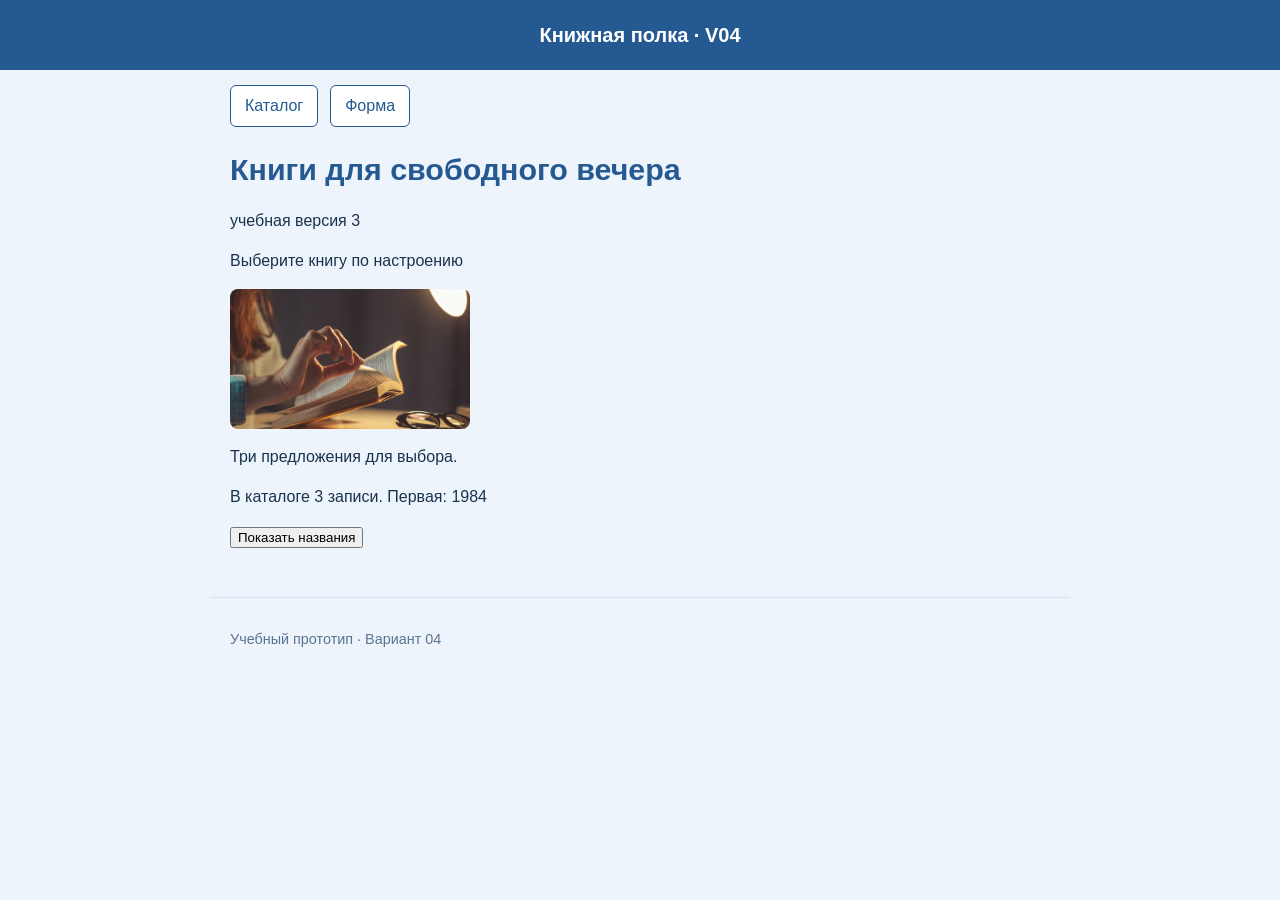
<file: index.html>
<!doctype html>
<html lang="ru">
<head>
  <meta charset="utf-8">
  <meta name="viewport" content="width=device-width, initial-scale=1">
  <link rel="icon" type="image/png" href="images/icon-192.png">
  <title>Книжная полка · V04</title>
  <link rel="manifest" href="manifest.webmanifest">
  <link rel="stylesheet" href="style.css">
  <script src="catalog2.js" defer></script>
</head>
<body>
  <header>
    <p>Книжная полка · V04</p>
  </header>

  <div class="menu-wrap">
    <nav>
      <a href="catalog.html">Каталог</a>
      <a href="form.html">Форма</a>
    </nav>
  </div>

  <main class="page">
    <h1>Книги для свободного вечера</h1>
    <p>учебная версия 3</p>
    <p>Выберите книгу по настроению</p>
    <img src="images/image.png" alt="Обложка книги" width="240">
    <p>Три предложения для выбора. </p>

    <p id="status" role="status"></p>
    <button id="show-names" type="butt on">Показать названия</button>
    <ul id="names"></ul>
  </main>

  <footer>
    <p>Учебный прототип · Вариант 04</p>
  </footer>
</body>
<script>
  if ("serviceWorker" in navigator) {
    navigator.serviceWorker.register("./sw.js").catch((error) => {
      console.error("Не удалось зарегистрировать service worker:", error);
    });
  }
</script>
</html>
</file>
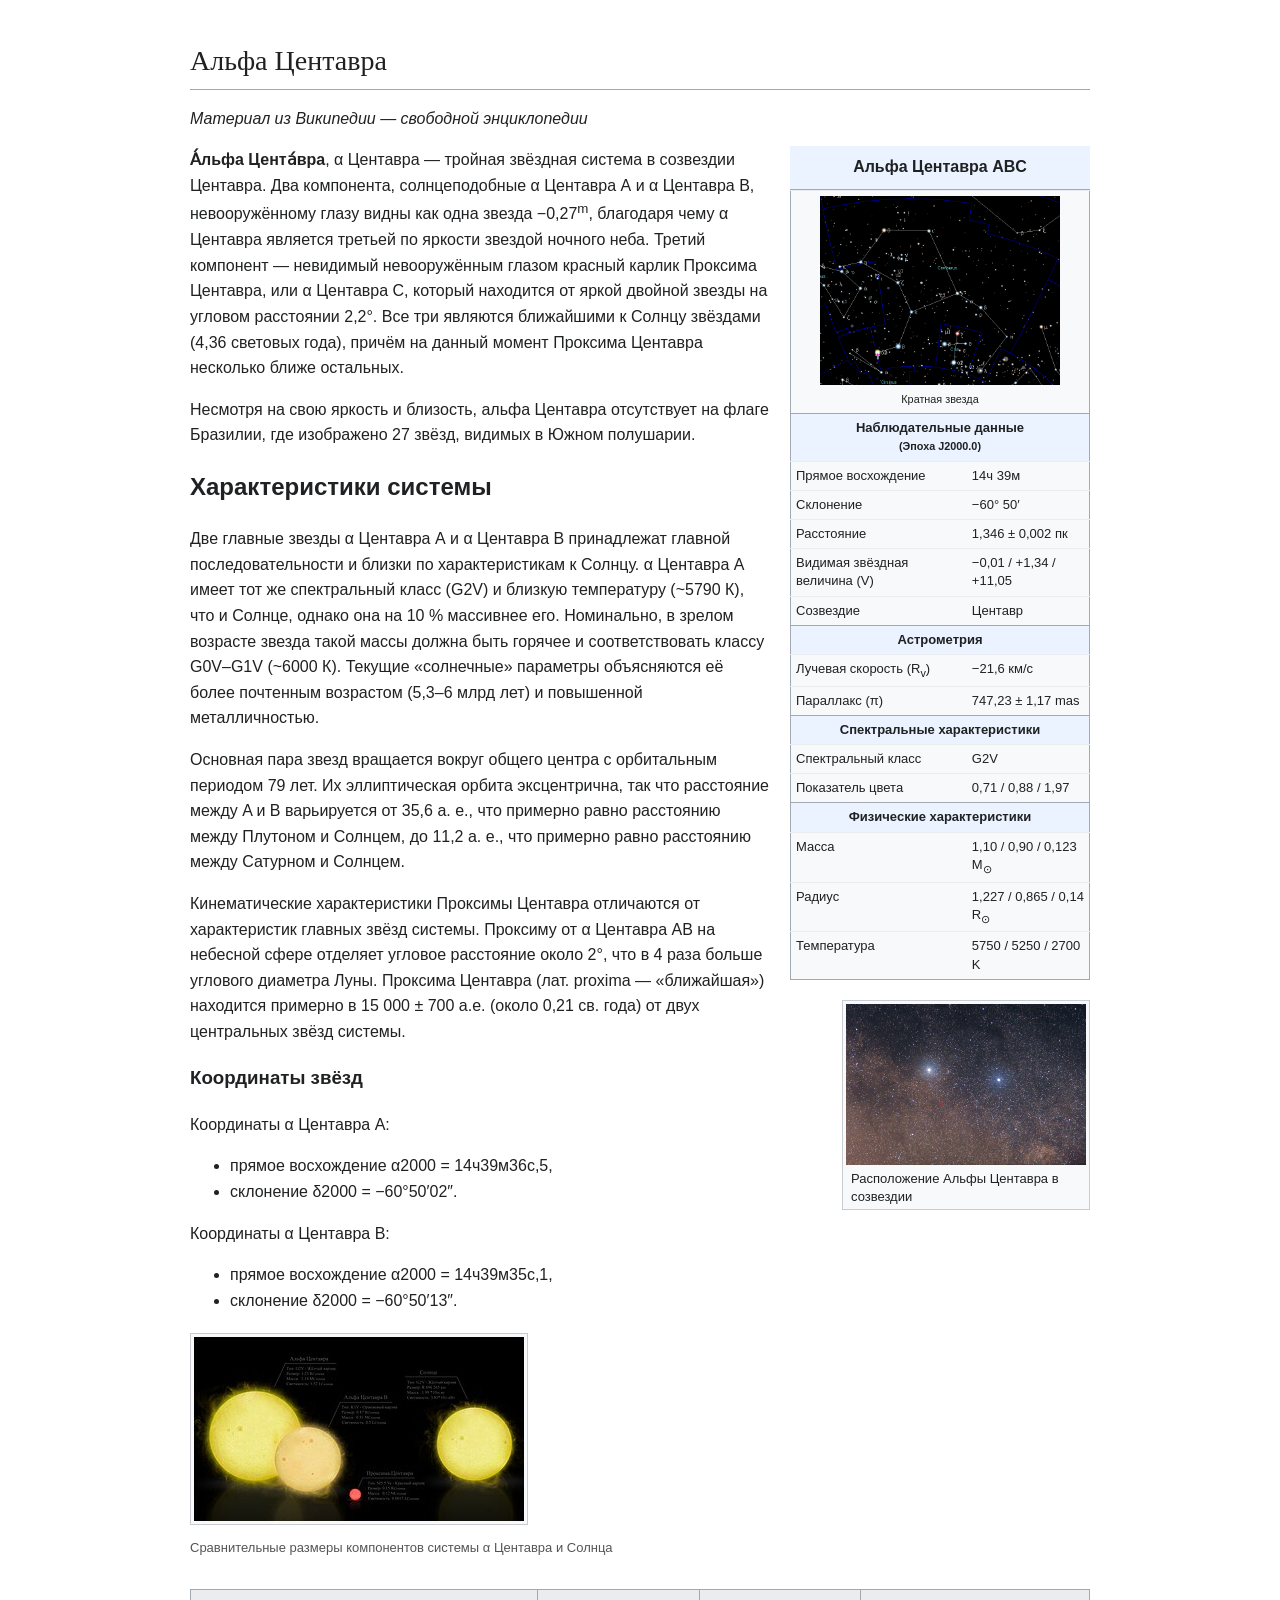
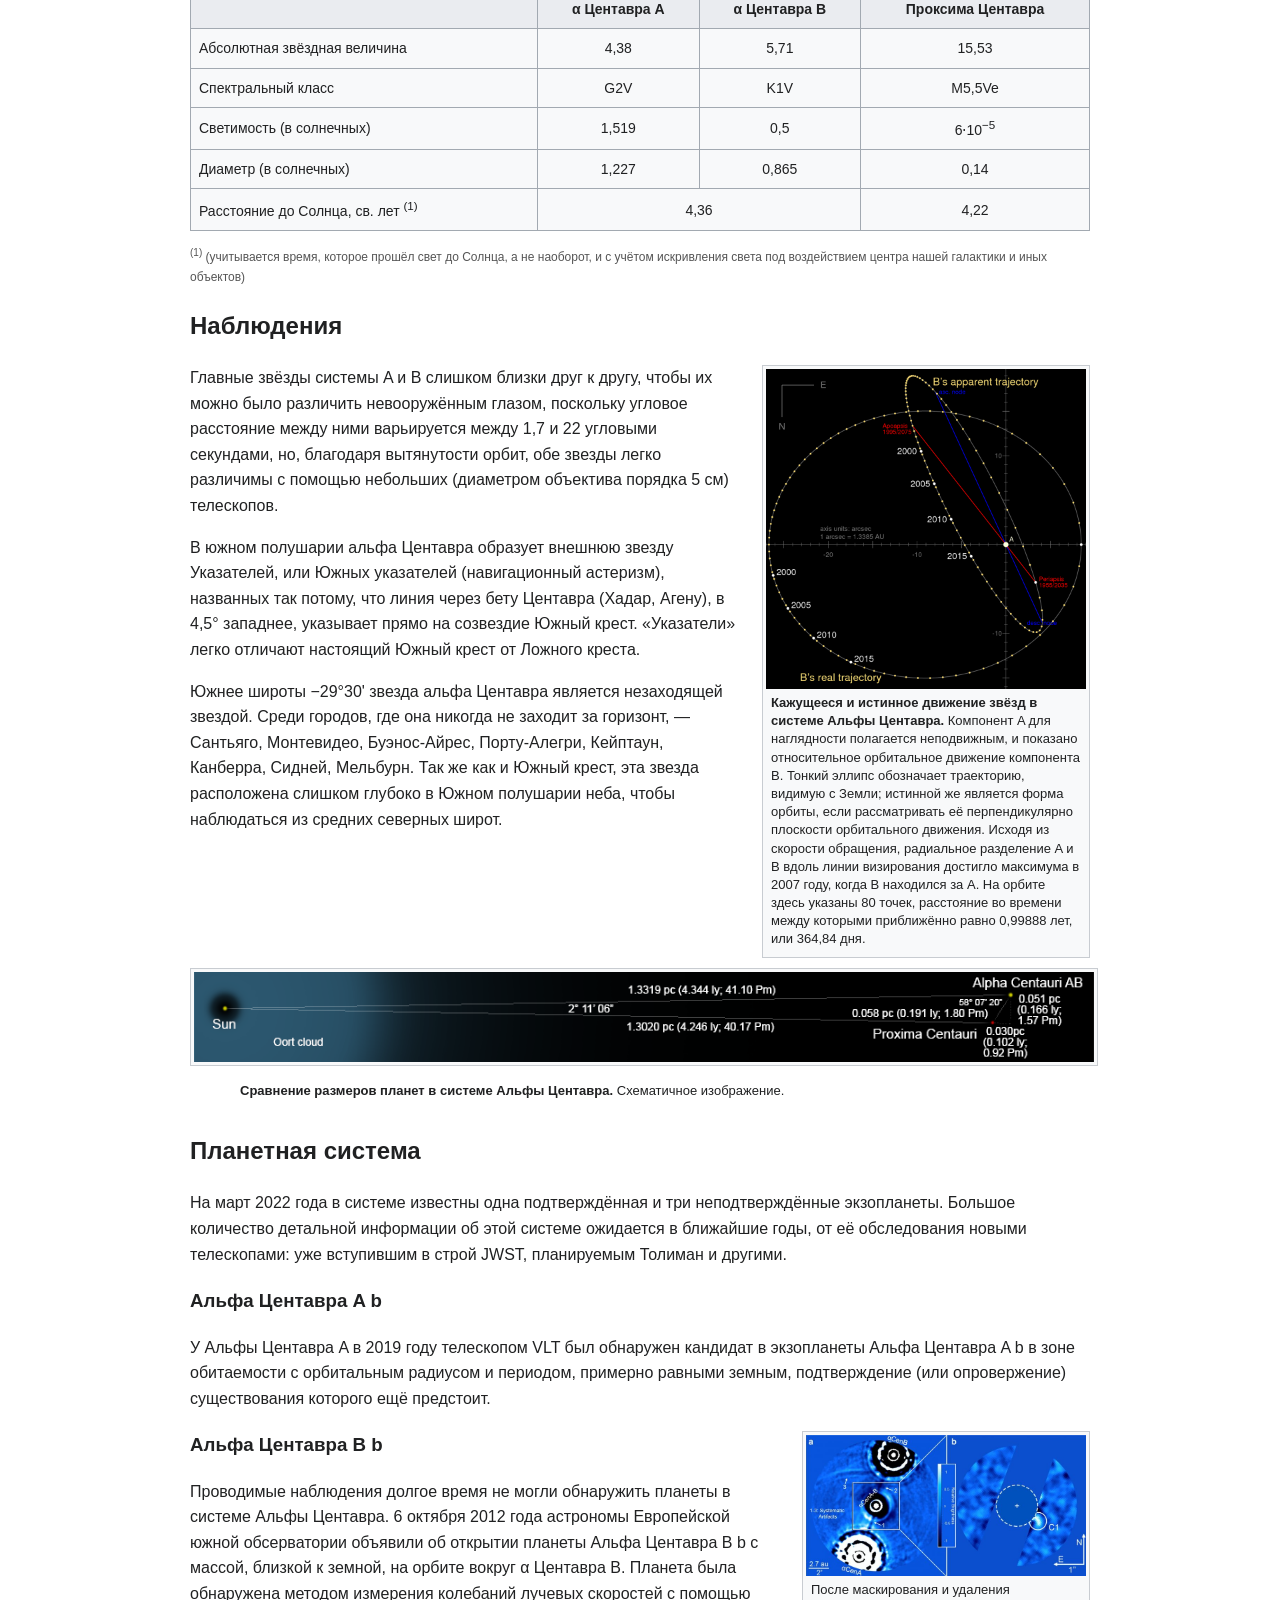
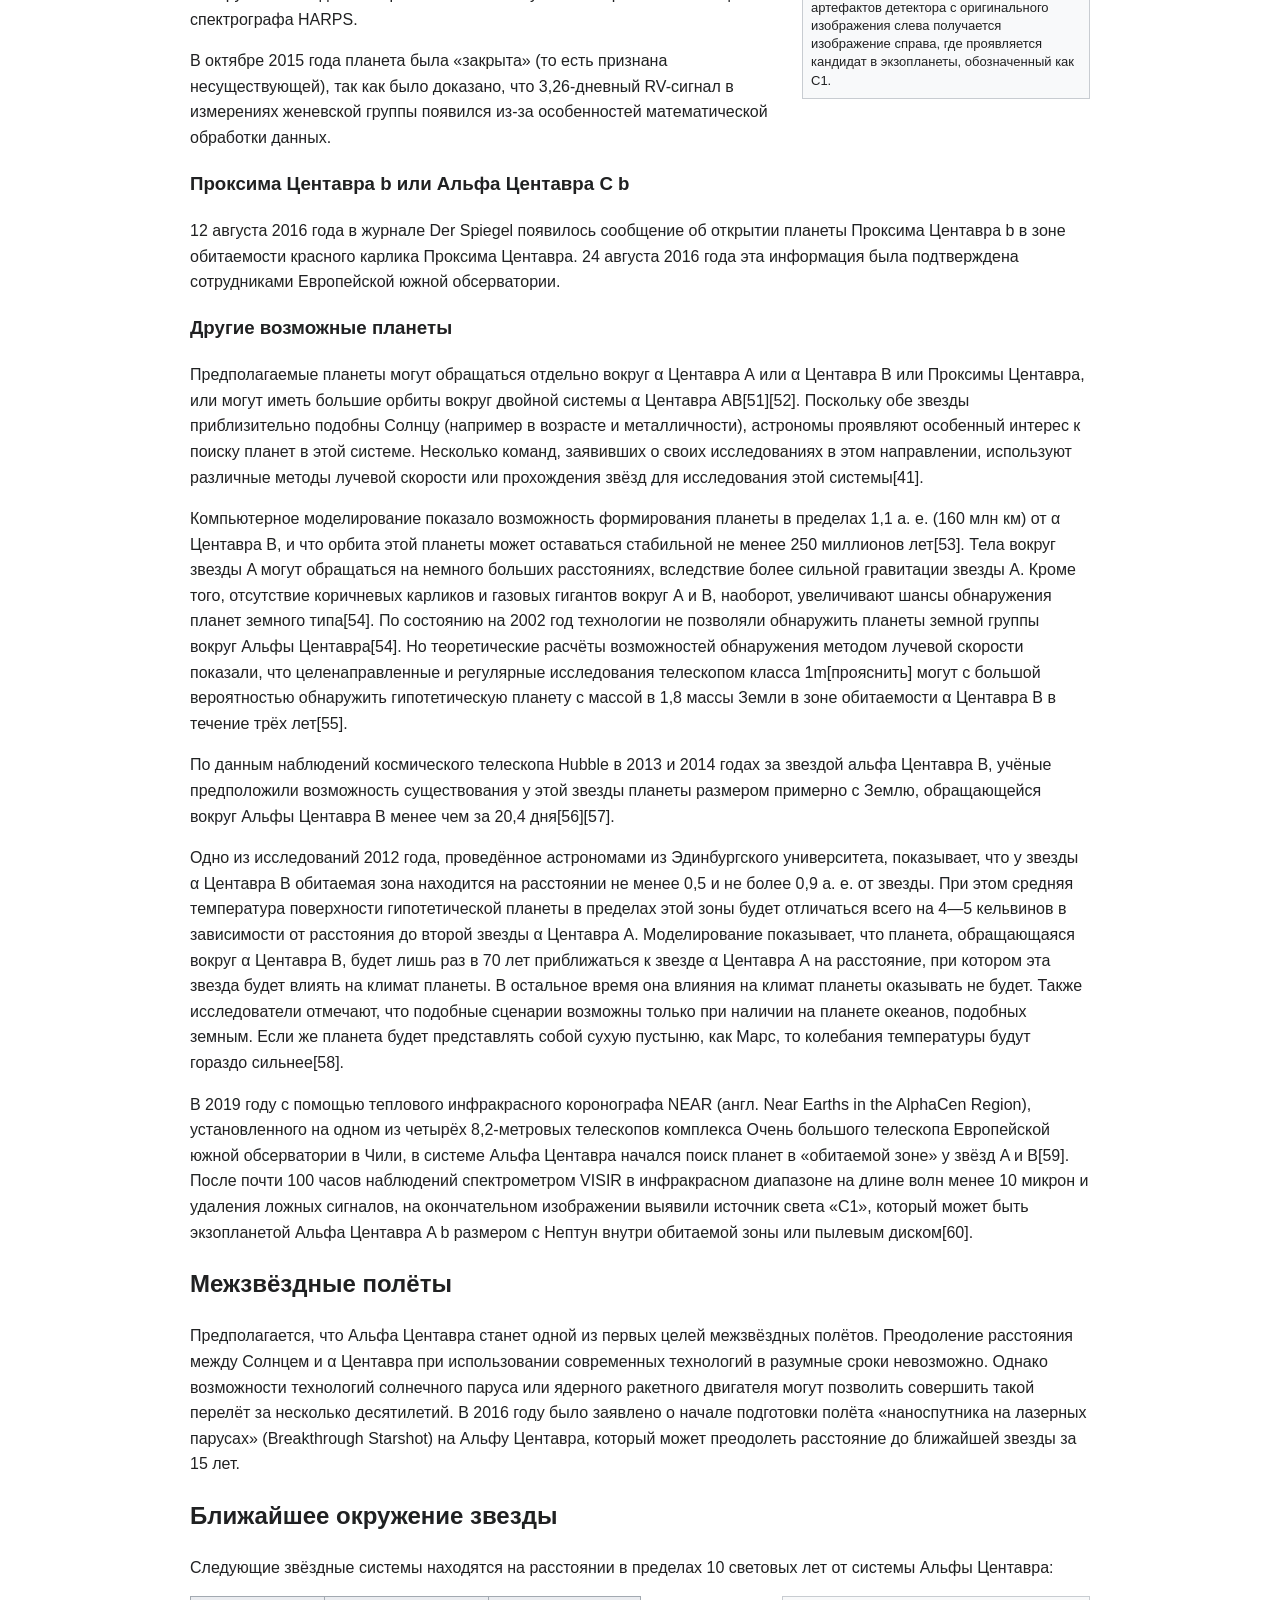
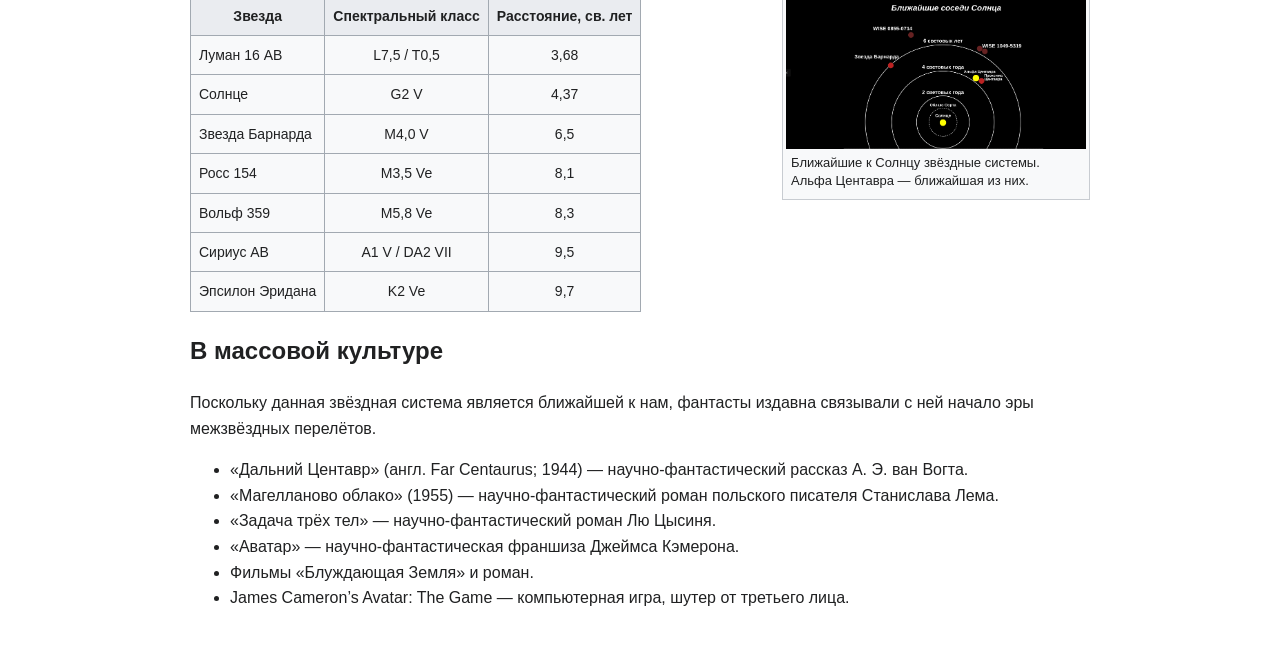
<file: сайт/index.html>
<!doctype html>
<html lang="ru">
<head>
  <meta charset="utf-8">
  <meta name="viewport" content="width=device-width, initial-scale=1">
  <title>Альфа Центавра — Википедия</title>
  <link rel="stylesheet" href="style.css">
</head>
<body>
  <h1>Альфа Центавра</h1>
  
  <p><i>Материал из Википедии — свободной энциклопедии</i></p>

  <table class="infobox">
    <caption><b>Альфа Центавра ABC</b></caption>
    <tr>
      <td colspan="2" style="text-align: center;">
        <img src="images/image1.png" alt="Альфа Центавра" width="240"><br>
        <small>Кратная звезда</small>
      </td>
    </tr>
    <tr>
      <th colspan="2" style="background-color: #eaf3ff; text-align: center;">Наблюдательные данные<br><small>(Эпоха J2000.0)</small></th>
    </tr>
    <tr>
      <td>Прямое восхождение</td>
      <td>14ч 39м</td>
    </tr>
    <tr>
      <td>Склонение</td>
      <td>−60° 50′</td>
    </tr>
    <tr>
      <td>Расстояние</td>
      <td>1,346 ± 0,002 пк</td>
    </tr>
    <tr>
      <td>Видимая звёздная величина (V)</td>
      <td>−0,01 / +1,34 / +11,05</td>
    </tr>
    <tr>
      <td>Созвездие</td>
      <td>Центавр</td>
    </tr>
    <tr>
      <th colspan="2" style="background-color: #eaf3ff; text-align: center;">Астрометрия</th>
    </tr>
    <tr>
      <td>Лучевая скорость (R<sub>v</sub>)</td>
      <td>−21,6 км/c</td>
    </tr>
    <tr>
      <td>Параллакс (π)</td>
      <td>747,23 ± 1,17 mas</td>
    </tr>
    <tr>
      <th colspan="2" style="background-color: #eaf3ff; text-align: center;">Спектральные характеристики</th>
    </tr>
    <tr>
      <td>Спектральный класс</td>
      <td>G2V</td>
    </tr>
    <tr>
      <td>Показатель цвета</td>
      <td>0,71 / 0,88 / 1,97</td>
    </tr>
    <tr>
      <th colspan="2" style="background-color: #eaf3ff; text-align: center;">Физические характеристики</th>
    </tr>
    <tr>
      <td>Масса</td>
      <td>1,10 / 0,90 / 0,123 M<sub>⊙</sub></td>
    </tr>
    <tr>
      <td>Радиус</td>
      <td>1,227 / 0,865 / 0,14 R<sub>⊙</sub></td>
    </tr>
    <tr>
      <td>Температура</td>
      <td>5750 / 5250 / 2700 K</td>
    </tr>
  </table>

 
  <p><b>А́льфа Цента́вра</b>, α Центавра — тройная звёздная система в созвездии Центавра. Два компонента, солнцеподобные α Центавра А и α Центавра B, невооружённому глазу видны как одна звезда −0,27<sup>m</sup>, благодаря чему α Центавра является третьей по яркости звездой ночного неба. Третий компонент — невидимый невооружённым глазом красный карлик Проксима Центавра, или α Центавра C, который находится от яркой двойной звезды на угловом расстоянии 2,2°. Все три являются ближайшими к Солнцу звёздами (4,36 световых года), причём на данный момент Проксима Центавра несколько ближе остальных.</p>

  
  <div class="thumb">
    <img src="images/image3.jpg" alt="Созвездие Центавра">
    <div class="thumb-caption">Расположение Альфы Центавра в созвездии</div>
  </div>

  <p>Несмотря на свою яркость и близость, альфа Центавра отсутствует на флаге Бразилии, где изображено 27 звёзд, видимых в Южном полушарии.</p>

  <h2>Характеристики системы</h2>
  <p>Две главные звезды α Центавра А и α Центавра B принадлежат главной последовательности и близки по характеристикам к Солнцу. α Центавра А имеет тот же спектральный класс (G2V) и близкую температуру (~5790 К), что и Солнце, однако она на 10 % массивнее его. Номинально, в зрелом возрасте звезда такой массы должна быть горячее и соответствовать классу G0V–G1V (~6000 К). Текущие «солнечные» параметры объясняются её более почтенным возрастом (5,3–6 млрд лет) и повышенной металличностью.</p>



  <p>Основная пара звезд вращается вокруг общего центра с орбитальным периодом 79 лет. Их эллиптическая орбита эксцентрична, так что расстояние между A и B варьируется от 35,6 а. е., что примерно равно расстоянию между Плутоном и Солнцем, до 11,2 а. е., что примерно равно расстоянию между Сатурном и Солнцем.</p>

  <p>Кинематические характеристики Проксимы Центавра отличаются от характеристик главных звёзд системы. Проксиму от α Центавра AB на небесной сфере отделяет угловое расстояние около 2°, что в 4 раза больше углового диаметра Луны. Проксима Центавра (лат. proxima — «ближайшая») находится примерно в 15 000 ± 700 а.е. (около 0,21 св. года) от двух центральных звёзд системы.</p>

  <h3>Координаты звёзд</h3>
  <p>Координаты α Центавра А:</p>
  <ul>
    <li>прямое восхождение α2000 = 14ч39м36с,5,</li>
    <li>склонение δ2000 = −60°50′02″.</li>
  </ul>
  <p>Координаты α Центавра B:</p>
  <ul>
    <li>прямое восхождение α2000 = 14ч39м35с,1,</li>
    <li>склонение δ2000 = −60°50′13″.</li>
  </ul>
  <div style="margin: 20px 0 30px 0;">
    <img src="images/image2.jpg" alt="Орбита Альфы Центавра" style="max-width: 100%; border: 1px solid #c8ccd1; padding: 3px; background-color: #f8f9fa;">
    <div style="font-size: 13px; color: #555; margin-top: 5px;">Сравнительные размеры компонентов системы α Центавра и Солнца</div>
  </div>
  <table class="wikitable" style="width: 100%; margin-top: 20px;">
    <tr>
      <th></th>
      <th>α Центавра А</th>
      <th>α Центавра B</th>
      <th>Проксима Центавра</th>
    </tr>
    <tr>
      <td>Абсолютная звёздная величина</td>
      <td>4,38</td>
      <td>5,71</td>
      <td>15,53</td>
    </tr>
    <tr>
      <td>Спектральный класс</td>
      <td>G2V</td>
      <td>K1V</td>
      <td>M5,5Ve</td>
    </tr>
    <tr>
      <td>Светимость (в солнечных)</td>
      <td>1,519</td>
      <td>0,5</td>
      <td>6⋅10<sup>−5</sup></td>
    </tr>
    <tr>
      <td>Диаметр (в солнечных)</td>
      <td>1,227</td>
      <td>0,865</td>
      <td>0,14</td>
    </tr>
    <tr>
          <tr>
      <td>Расстояние до Солнца, св. лет <sup>(1)</sup></td>
      <td colspan="2">4,36</td>
      <td>4,22</td>
    </tr>
  </table>
  <p style="font-size: 12px; color: #555;"><sup>(1)</sup> (учитывается время, которое прошёл свет до Солнца, а не наоборот, и с учётом искривления света под воздействием центра нашей галактики и иных объектов)</p>
  <h2>Наблюдения</h2>
  <div class="thumb" style="width: 320px; margin-bottom: 10px;">
    <img src="images/image4.png" alt="Движение звёзд в системе Альфы Центавра" style="width: 100%;">
    <div class="thumb-caption" style="font-size: 13px; padding: 5px;">
      <b>Кажущееся и истинное движение звёзд в системе Альфы Центавра.</b> 
      Компонент A для наглядности полагается неподвижным, и показано относительное орбитальное движение компонента B. Тонкий эллипс обозначает траекторию, видимую с Земли; истинной же является форма орбиты, если рассматривать её перпендикулярно плоскости орбитального движения. Исходя из скорости обращения, радиальное разделение A и B вдоль линии визирования достигло максимума в 2007 году, когда B находился за A. На орбите здесь указаны 80 точек, расстояние во времени между которыми приближённо равно 0,99888 лет, или 364,84 дня.
    </div>
  </div>
  <p>Главные звёзды системы A и B слишком близки друг к другу, чтобы их можно было различить невооружённым глазом, поскольку угловое расстояние между ними варьируется между 1,7 и 22 угловыми секундами, но, благодаря вытянутости орбит, обе звезды легко различимы с помощью небольших (диаметром объектива порядка 5 см) телескопов.</p>

  <p>В южном полушарии альфа Центавра образует внешнюю звезду Указателей, или Южных указателей (навигационный астеризм), названных так потому, что линия через бету Центавра (Хадар, Агену), в 4,5° западнее, указывает прямо на созвездие Южный крест. «Указатели» легко отличают настоящий Южный крест от Ложного креста.</p>

  <p>Южнее широты −29°30' звезда альфа Центавра является незаходящей звездой. Среди городов, где она никогда не заходит за горизонт, — Сантьяго, Монтевидео, Буэнос-Айрес, Порту-Алегри, Кейптаун, Канберра, Сидней, Мельбурн. Так же как и Южный крест, эта звезда расположена слишком глубоко в Южном полушарии неба, чтобы наблюдаться из средних северных широт.</p>
  <div style="text-align: center; margin: 30px 0;">
    <img src="images/image5.png" alt="Планетная система Альфы Центавра" style="max-width: 100%; height: auto; border: 1px solid #c8ccd1; padding: 3px; background-color: #f8f9fa;">
    <div style="font-size: 13px; color: #202122; margin-top: 8px; max-width: 800px; margin-left: auto; margin-right: auto; text-align: left;">
      <b>Сравнение размеров планет в системе Альфы Центавра.</b> Схематичное изображение.
    </div>
  </div>
  <h2>Планетная система</h2>
  <p>На март 2022 года в системе известны одна подтверждённая и три неподтверждённые экзопланеты. Большое количество детальной информации об этой системе ожидается в ближайшие годы, от её обследования новыми телескопами: уже вступившим в строй JWST, планируемым Толиман и другими.</p>

  <h3>Альфа Центавра A b</h3>
  <p>У Альфы Центавра A в 2019 году телескопом VLT был обнаружен кандидат в экзопланеты Альфа Центавра A b в зоне обитаемости с орбитальным радиусом и периодом, примерно равными земным, подтверждение (или опровержение) существования которого ещё предстоит.</p>
  <div class="thumb" style="width: 280px; margin-top: 5px;">
    <img src="images/image6.png" alt="Кандидат в экзопланеты C1" style="width: 100%;">
    <div class="thumb-caption" style="font-size: 13px; padding: 5px;">
      После маскирования и удаления артефактов детектора с оригинального изображения слева получается изображение справа, где проявляется кандидат в экзопланеты, обозначенный как C1.
    </div>
  </div>

  <h3>Альфа Центавра B b</h3>
  <p>Проводимые наблюдения долгое время не могли обнаружить планеты в системе Альфы Центавра. 6 октября 2012 года астрономы Европейской южной обсерватории объявили об открытии планеты Альфа Центавра B b с массой, близкой к земной, на орбите вокруг α Центавра B. Планета была обнаружена методом измерения колебаний лучевых скоростей с помощью спектрографа HARPS.</p>
  <p>В октябре 2015 года планета была «закрыта» (то есть признана несуществующей), так как было доказано, что 3,26-дневный RV-сигнал в измерениях женевской группы появился из-за особенностей математической обработки данных.</p>

  <h3>Проксима Центавра b или Альфа Центавра C b</h3>
  

  <p>12 августа 2016 года в журнале Der Spiegel появилось сообщение об открытии планеты Проксима Центавра b в зоне обитаемости красного карлика Проксима Центавра. 24 августа 2016 года эта информация была подтверждена сотрудниками Европейской южной обсерватории.</p>

  <h3>Другие возможные планеты</h3>

  <p>Предполагаемые планеты могут обращаться отдельно вокруг α Центавра А или α Центавра B или Проксимы Центавра, или могут иметь большие орбиты вокруг двойной системы α Центавра АB[51][52]. Поскольку обе звезды приблизительно подобны Солнцу (например в возрасте и металличности), астрономы проявляют особенный интерес к поиску планет в этой системе. Несколько команд, заявивших о своих исследованиях в этом направлении, используют различные методы лучевой скорости или прохождения звёзд для исследования этой системы[41].<p>


<p>Компьютерное моделирование показало возможность формирования планеты в пределах 1,1 а. е. (160 млн км) от α Центавра B, и что орбита этой планеты может оставаться стабильной не менее 250 миллионов лет[53]. Тела вокруг звезды A могут обращаться на немного больших расстояниях, вследствие более сильной гравитации звезды А. Кроме того, отсутствие коричневых карликов и газовых гигантов вокруг А и В, наоборот, увеличивают шансы обнаружения планет земного типа[54]. По состоянию на 2002 год технологии не позволяли обнаружить планеты земной группы вокруг Альфы Центавра[54]. Но теоретические расчёты возможностей обнаружения методом лучевой скорости показали, что целенаправленные и регулярные исследования телескопом класса 1m[прояснить] могут с большой вероятностью обнаружить гипотетическую планету с массой в 1,8 массы Земли в зоне обитаемости α Центавра B в течение трёх лет[55].<p>

<p>По данным наблюдений космического телескопа Hubble в 2013 и 2014 годах за звездой альфа Центавра B, учёные предположили возможность существования у этой звезды планеты размером примерно с Землю, обращающейся вокруг Альфы Центавра B менее чем за 20,4 дня[56][57].<p>

<p>Одно из исследований 2012 года, проведённое астрономами из Эдинбургского университета, показывает, что у звезды α Центавра B обитаемая зона находится на расстоянии не менее 0,5 и не более 0,9 а. е. от звезды. При этом средняя температура поверхности гипотетической планеты в пределах этой зоны будет отличаться всего на 4—5 кельвинов в зависимости от расстояния до второй звезды α Центавра А. Моделирование показывает, что планета, обращающаяся вокруг α Центавра B, будет лишь раз в 70 лет приближаться к звезде α Центавра А на расстояние, при котором эта звезда будет влиять на климат планеты. В остальное время она влияния на климат планеты оказывать не будет. Также исследователи отмечают, что подобные сценарии возможны только при наличии на планете океанов, подобных земным. Если же планета будет представлять собой сухую пустыню, как Марс, то колебания температуры будут гораздо сильнее[58].<p>

<p>В 2019 году с помощью теплового инфракрасного коронографа NEAR (англ. Near Earths in the AlphaCen Region), установленного на одном из четырёх 8,2-метровых телескопов комплекса Очень большого телескопа Европейской южной обсерватории в Чили, в системе Альфа Центавра начался поиск планет в «обитаемой зоне» у звёзд A и B[59]. После почти 100 часов наблюдений спектрометром VISIR в инфракрасном диапазоне на длине волн менее 10 микрон и удаления ложных сигналов, на окончательном изображении выявили источник света «C1», который может быть экзопланетой Альфа Центавра A b размером с Нептун внутри обитаемой зоны или пылевым диском[60].<p>

  <h2>Межзвёздные полёты</h2>
  <p>Предполагается, что Альфа Центавра станет одной из первых целей межзвёздных полётов. Преодоление расстояния между Солнцем и α Центавра при использовании современных технологий в разумные сроки невозможно. Однако возможности технологий солнечного паруса или ядерного ракетного двигателя могут позволить совершить такой перелёт за несколько десятилетий. В 2016 году было заявлено о начале подготовки полёта «наноспутника на лазерных парусах» (Breakthrough Starshot) на Альфу Центавра, который может преодолеть расстояние до ближайшей звезды за 15 лет.</p>

  <h2>Ближайшее окружение звезды</h2>
  <p>Следующие звёздные системы находятся на расстоянии в пределах 10 световых лет от системы Альфы Центавра:</p>
  <div class="thumb" style="width: 300px; margin-bottom: 10px;">
    <img src="images/image7.png" alt="Ближайшее окружение Альфы Центавра" style="width: 100%;">
    <div class="thumb-caption" style="font-size: 13px; padding: 5px;">
      Ближайшие к Солнцу звёздные системы. Альфа Центавра — ближайшая из них.
    </div>
  </div>

  <table class="wikitable">
    <tr>
      <th>Звезда</th>
      <th>Спектральный класс</th>
      <th>Расстояние, св. лет</th>
    </tr>
    <tr>
      <td>Луман 16 AB</td>
      <td>L7,5 / T0,5</td>
      <td>3,68</td>
    </tr>
    <tr>
      <td>Солнце</td>
      <td>G2 V</td>
      <td>4,37</td>
    </tr>
    <tr>
      <td>Звезда Барнарда</td>
      <td>M4,0 V</td>
      <td>6,5</td>
    </tr>
    <tr>
      <td>Росс 154</td>
      <td>M3,5 Ve</td>
      <td>8,1</td>
    </tr>
    <tr>
      <td>Вольф 359</td>
      <td>M5,8 Ve</td>
      <td>8,3</td>
    </tr>
    <tr>
      <td>Сириус AB</td>
      <td>A1 V / DA2 VII</td>
      <td>9,5</td>
    </tr>
    <tr>
      <td>Эпсилон Эридана</td>
      <td>K2 Ve</td>
      <td>9,7</td>
    </tr>
  </table>

  <h2>В массовой культуре</h2>
  <p>Поскольку данная звёздная система является ближайшей к нам, фантасты издавна связывали с ней начало эры межзвёздных перелётов.</p>
  <ul>
    <li>«Дальний Центавр» (англ. Far Centaurus; 1944) — научно-фантастический рассказ А. Э. ван Вогта.</li>
    <li>«Магелланово облако» (1955) — научно-фантастический роман польского писателя Станислава Лема.</li>
    <li>«Задача трёх тел» — научно-фантастический роман Лю Цысиня.</li>
    <li>«Аватар» — научно-фантастическая франшиза Джеймса Кэмерона.</li>
    <li>Фильмы «Блуждающая Земля» и роман.</li>
    <li>James Cameron’s Avatar: The Game — компьютерная игра, шутер от третьего лица.</li>
  </ul>

</body>
</html>
</file>
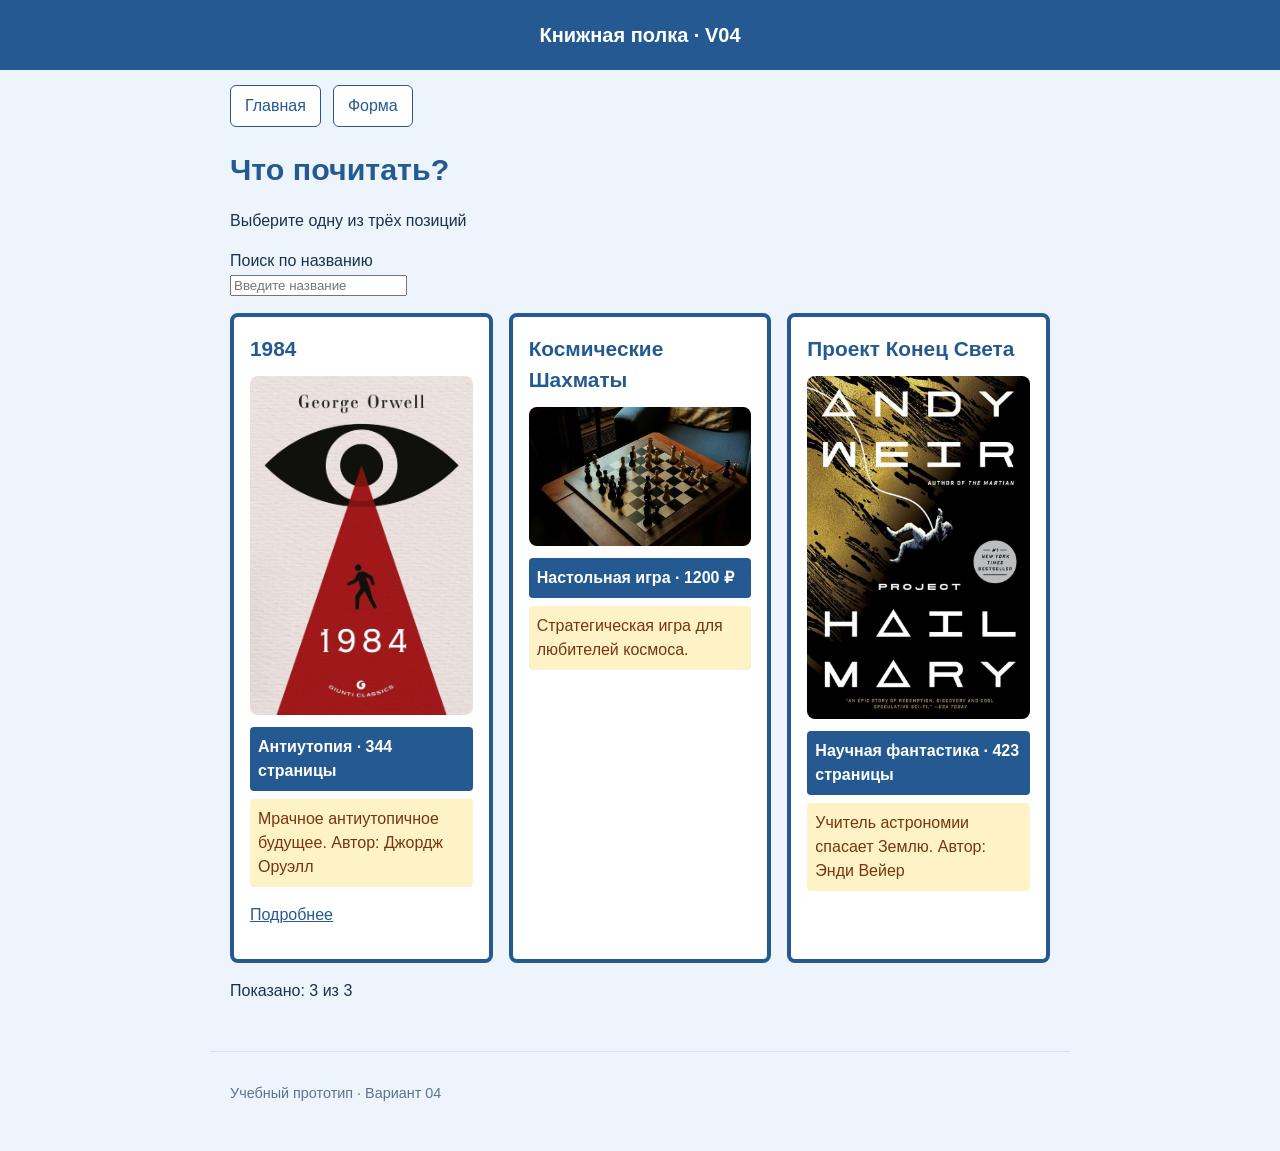
<file: catalog.html>
<!doctype html>
<html lang="ru">
<head>
  <meta charset="utf-8">
  <meta name="viewport" content="width=device-width, initial-scale=1">
  <link rel="icon" type="image/png" href="images/icon-192.png">
  <title>Что почитать? · V04</title>
  <link rel="manifest" href="manifest.webmanifest">
  <link rel="stylesheet" href="style.css">
</head>
<body>
  <header>
    <p>Книжная полка · V04</p>
  </header>

  <div class="menu-wrap">
    <nav>
      <a href="index.html">Главная</a>
      <a href="form.html">Форма</a>
    </nav>
  </div>

  <main class="page">
    <h1>Что почитать?</h1>
    <p>Выберите одну из трёх позиций</p>



    <p>
      <label for="search">Поиск по названию</label><br>
      <input id="search" type="search" placeholder="Введите название">
    </p>
    
    <div id="catalog-list" class="products"></div>
    
    <p id="status" role="status"></p>
  </main>

  <footer>
    <p>Учебный прототип · Вариант 04</p>
  </footer>

  <script src="catalog-page.js" defer></script>
</body>
<script>
  if ("serviceWorker" in navigator) {
    navigator.serviceWorker.register("./sw.js").catch((error) => {
      console.error("Не удалось зарегистрировать service worker:", error);
    });
  }
</script>
</html>
</file>
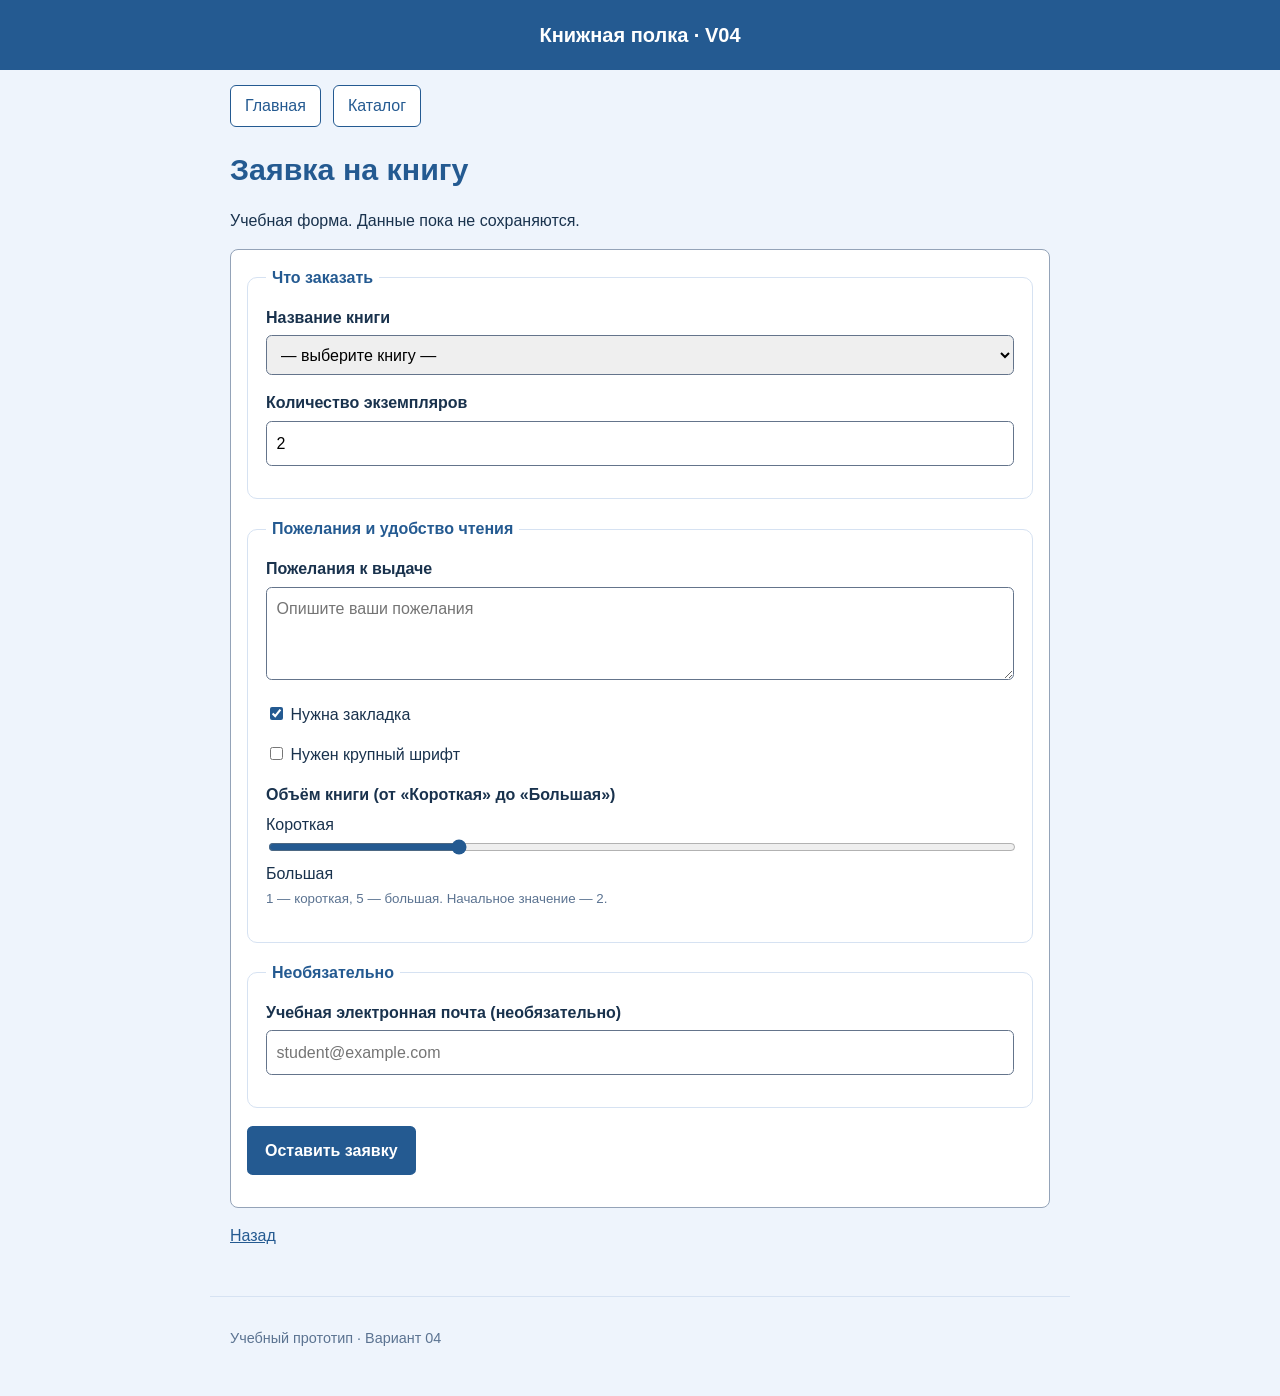
<file: form.html>
<!doctype html>
<html lang="ru">
<head>
  <meta charset="utf-8">
  <meta name="viewport" content="width=device-width, initial-scale=1">
  <link rel="icon" type="image/png" href="images/icon-192.png">
  <title>Заявка на книгу — Книжная полка · V04</title>
  <link rel="manifest" href="manifest.webmanifest">
  <link rel="stylesheet" href="style.css">
</head>
<body>
  <header>
    <p>Книжная полка · V04</p>
  </header>

  <div class="menu-wrap">
    <nav>
      <a href="index.html">Главная</a>
      <a href="catalog.html">Каталог</a>
    </nav>
  </div>

  <main class="page">
    <h1>Заявка на книгу</h1>
    <p>Учебная форма. Данные пока не сохраняются.</p>

    <form class="request-form" method="get">
      <fieldset>
        <legend>Что заказать</legend>
        <p class="form-field">
          <label for="book">Название книги</label>
          <select id="book" name="book" required>
            <option value="">— выберите книгу —</option>
            <option value="300">1984</option>
            <option value="350">Портрет Дориана Грея</option>
            <option value="1200">Космические шахматы</option> <!-- Изменено тут -->
          </select>
        </p>
        <p class="form-field">
          <label for="count">Количество экземпляров</label>
          <input type="number" id="count" name="count" min="1" step="1" value="2" required>
        </p>
      </fieldset>


      <fieldset>
        <legend>Пожелания и удобство чтения</legend>
        <p class="form-field">
          <label for="wishes">Пожелания к выдаче</label>
          <textarea id="wishes" name="wishes" rows="3" cols="30" placeholder="Опишите ваши пожелания"></textarea>
        </p>
        <p>
          <input type="checkbox" id="bookmark" name="bookmark" checked>
          <label for="bookmark">Нужна закладка</label>
        </p>
        <p>
          <input type="checkbox" id="bigfont" name="bigfont">
          <label for="bigfont">Нужен крупный шрифт</label>
        </p>
        <p class="form-field">
          <label for="volume">Объём книги (от «Короткая» до «Большая»)</label>
          Короткая <input type="range" id="volume" name="volume" min="1" max="5" value="2" aria-describedby="volume-help"> Большая
          <br>
          <small id="volume-help">1 — короткая, 5 — большая. Начальное значение — 2.</small>
        </p>
      </fieldset>

      <fieldset>
        <legend>Необязательно</legend>
        <p class="form-field">
          <label for="email">Учебная электронная почта (необязательно)</label>
          <input type="email" id="email" name="email" placeholder="student@example.com">
        </p>
      </fieldset>

      <p>
        <button type="submit">Оставить заявку</button>
      </p>
      
      
      <p id="result" role="status" aria-live="polite"></p>
    </form>

    <p><a href="index.html">Назад</a></p>
  </main>

  <footer>
    <p>Учебный прототип · Вариант 04</p>
  </footer>

  
  <script src="form.js" defer></script>
</body>
<script>
  if ("serviceWorker" in navigator) {
    navigator.serviceWorker.register("./sw.js").catch((error) => {
      console.error("Не удалось зарегистрировать service worker:", error);
    });
  }
</script>
</html>
</file>
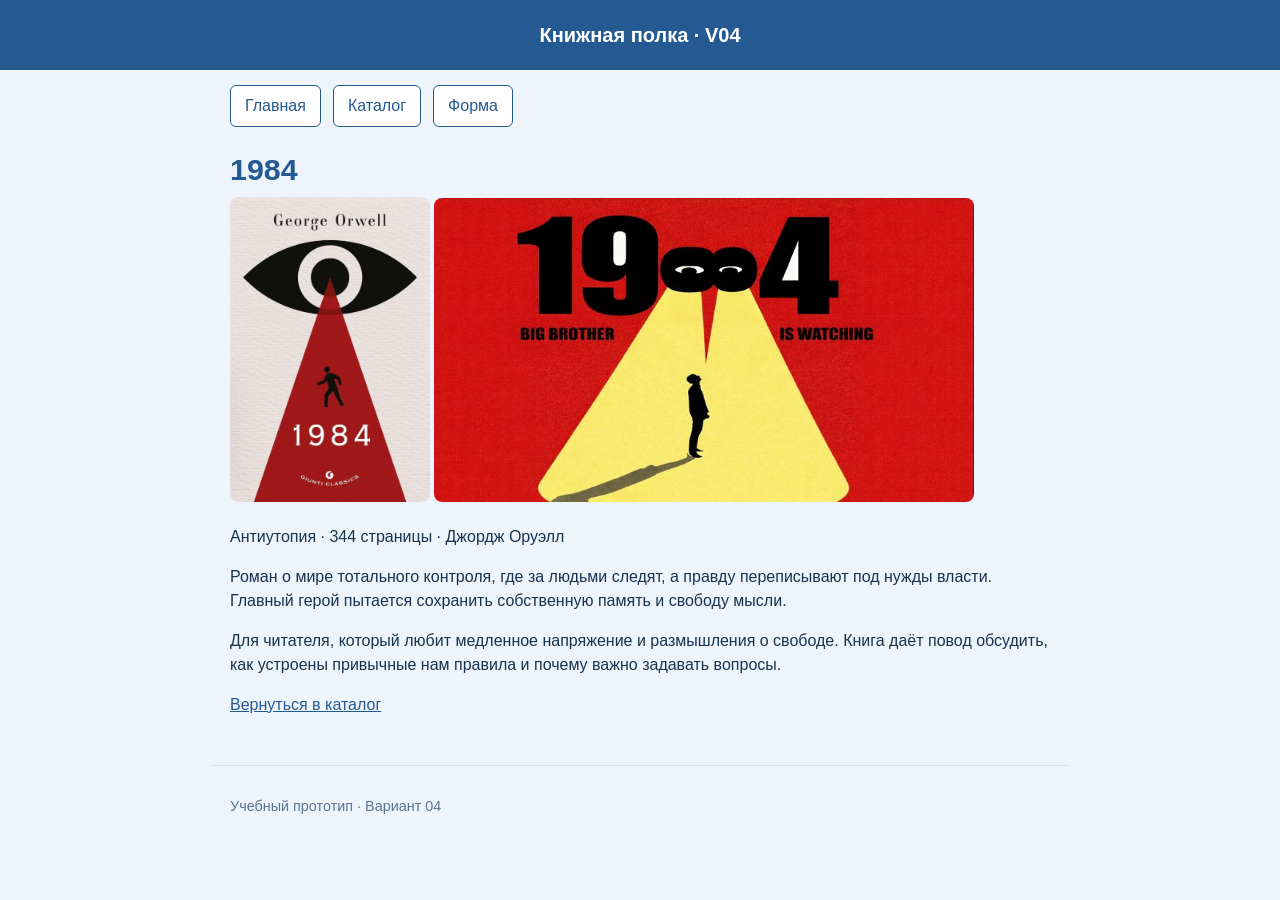
<file: item.html>
<!doctype html>
<html lang="ru">
<head>
  <meta charset="utf-8">
  <meta name="viewport" content="width=device-width, initial-scale=1">
  <link rel="icon" type="image/png" href="images/icon-192.png">
  <title>1984 · Книжная полка · V04</title>
  <link rel="manifest" href="manifest.webmanifest">
  <link rel="stylesheet" href="style.css">
</head>
<body>
  <header>
    <p>Книжная полка · V04</p>
  </header>

  <div class="menu-wrap">
    <nav>
      <a href="index.html">Главная</a>
      <a href="catalog.html">Каталог</a>
      <a href="form.html">Форма</a>
    </nav>
  </div>

  <main class="page">
    <h1>1984</h1>

    <div class="item-media">
      <img src="images/image4.jpg" alt="Обложка книги 1984" width="200">
      <img src="images/image8.jpg" alt="Дополнительный иллюстративный материал к книге 1984" width="540">
    </div>

    <p class="specs">Антиутопия · 344 страницы · Джордж Оруэлл</p>
    <p class="description">Роман о мире тотального контроля, где за людьми следят, а правду переписывают под нужды власти. Главный герой пытается сохранить собственную память и свободу мысли.</p>
    <p>Для читателя, который любит медленное напряжение и размышления о свободе. Книга даёт повод обсудить, как устроены привычные нам правила и почему важно задавать вопросы.</p>
    <p><a href="catalog.html">Вернуться в каталог</a></p>
  </main>

  <footer>
    <p>Учебный прототип · Вариант 04</p>
  </footer>
</body>
<script>
  if ("serviceWorker" in navigator) {
    navigator.serviceWorker.register("./sw.js").catch((error) => {
      console.error("Не удалось зарегистрировать service worker:", error);
    });
  }
</script>
</html>
</file>
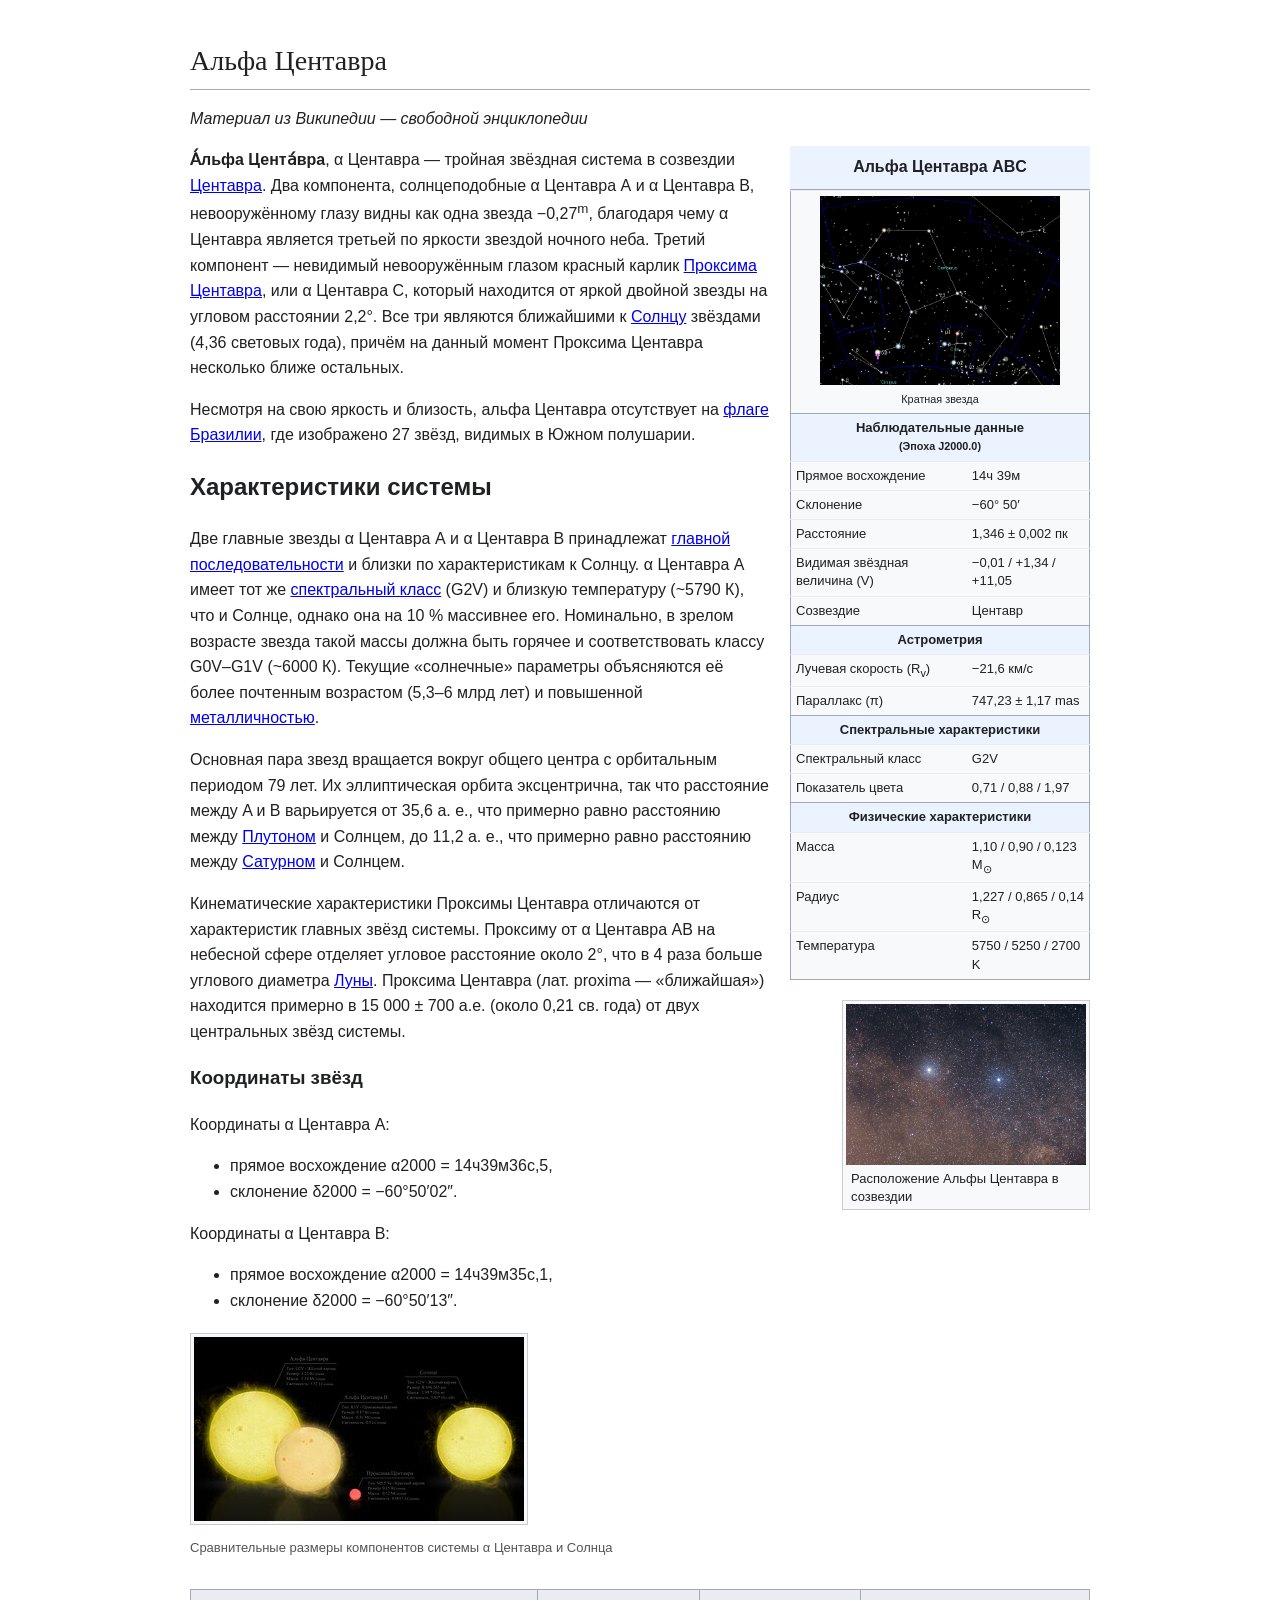
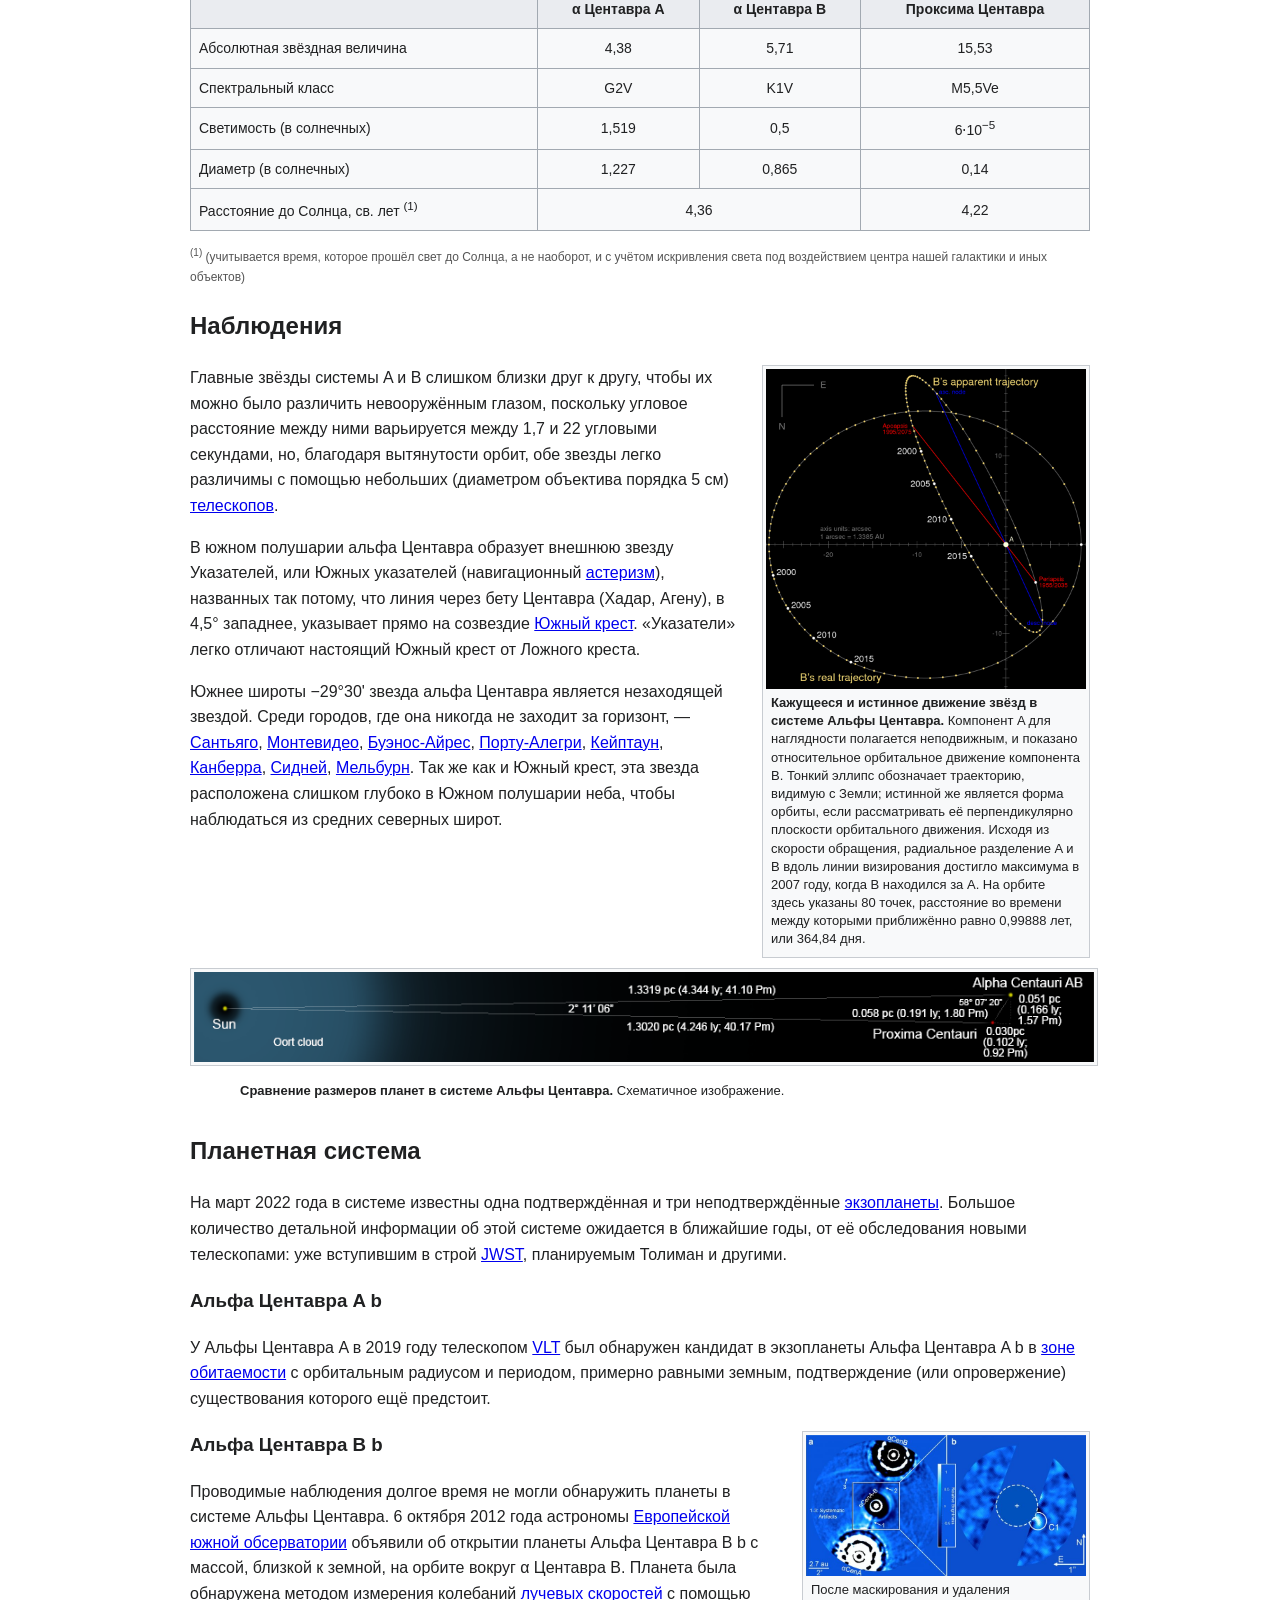
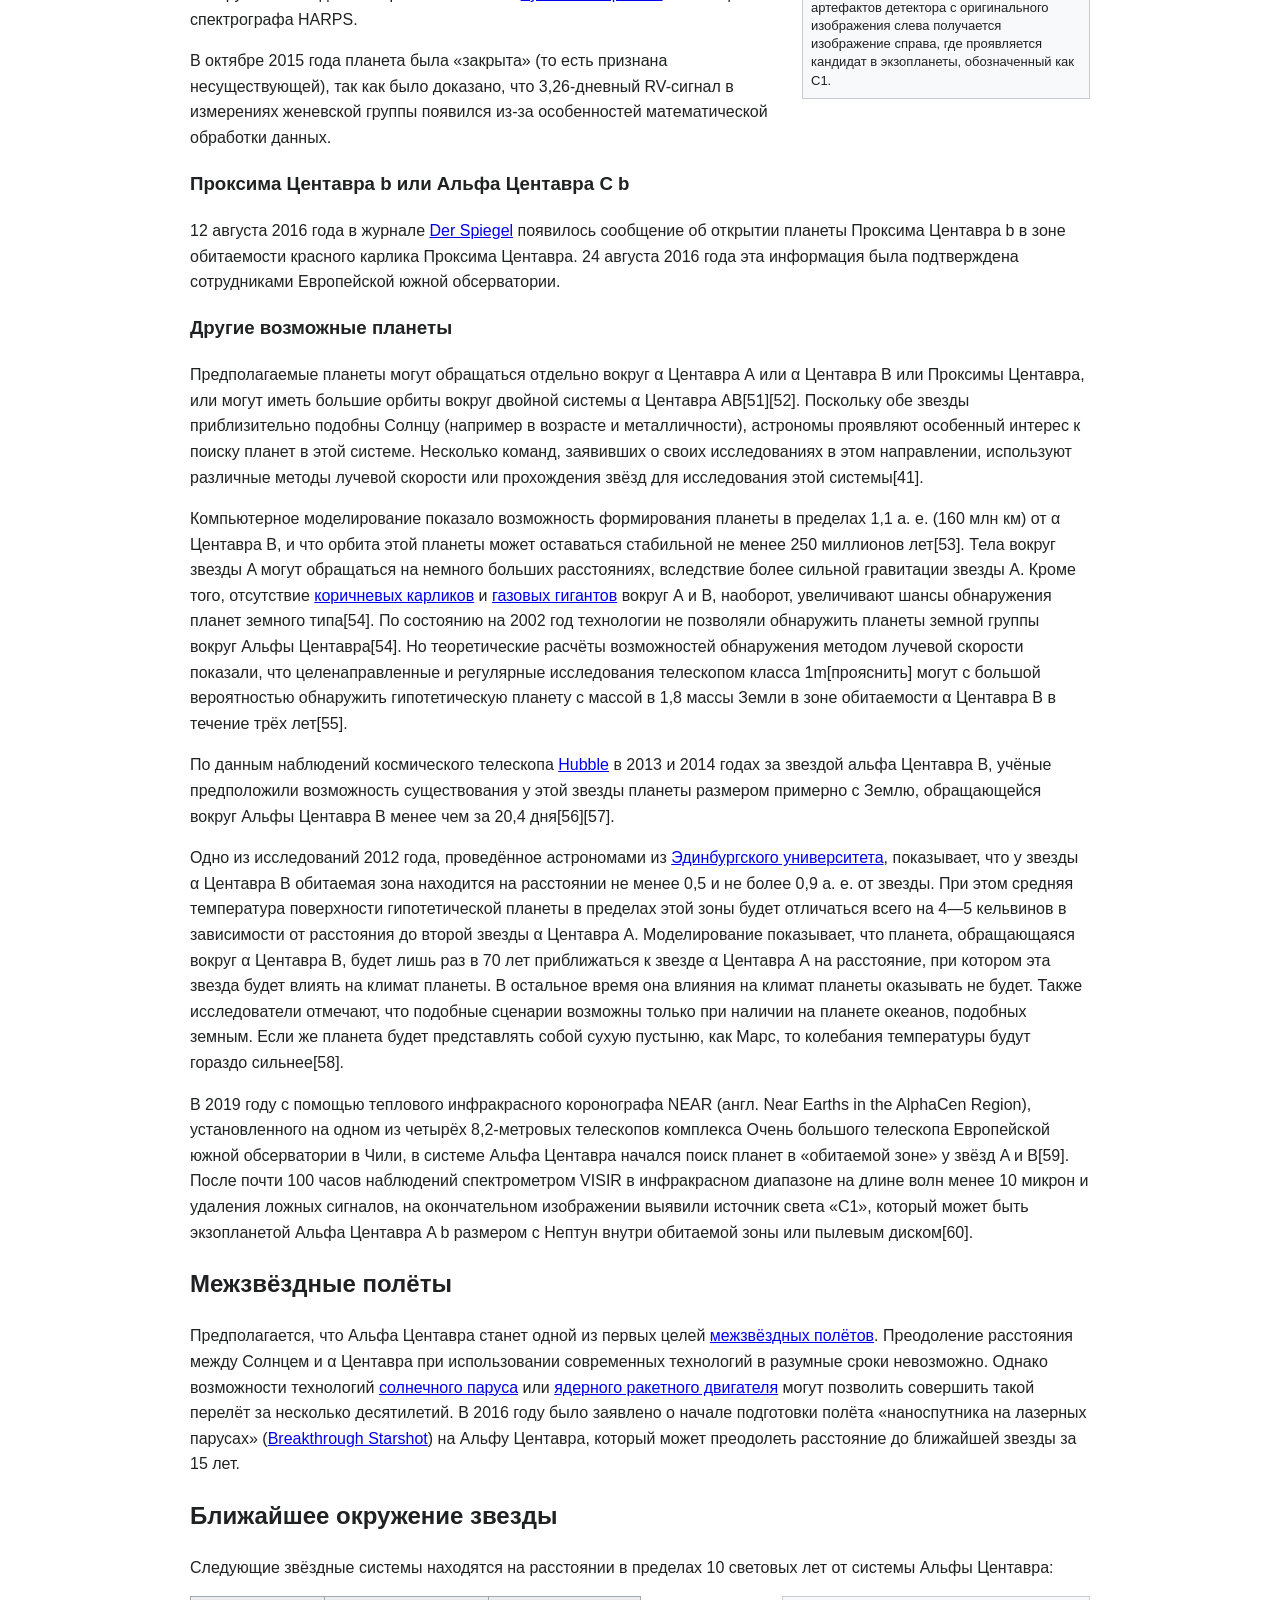
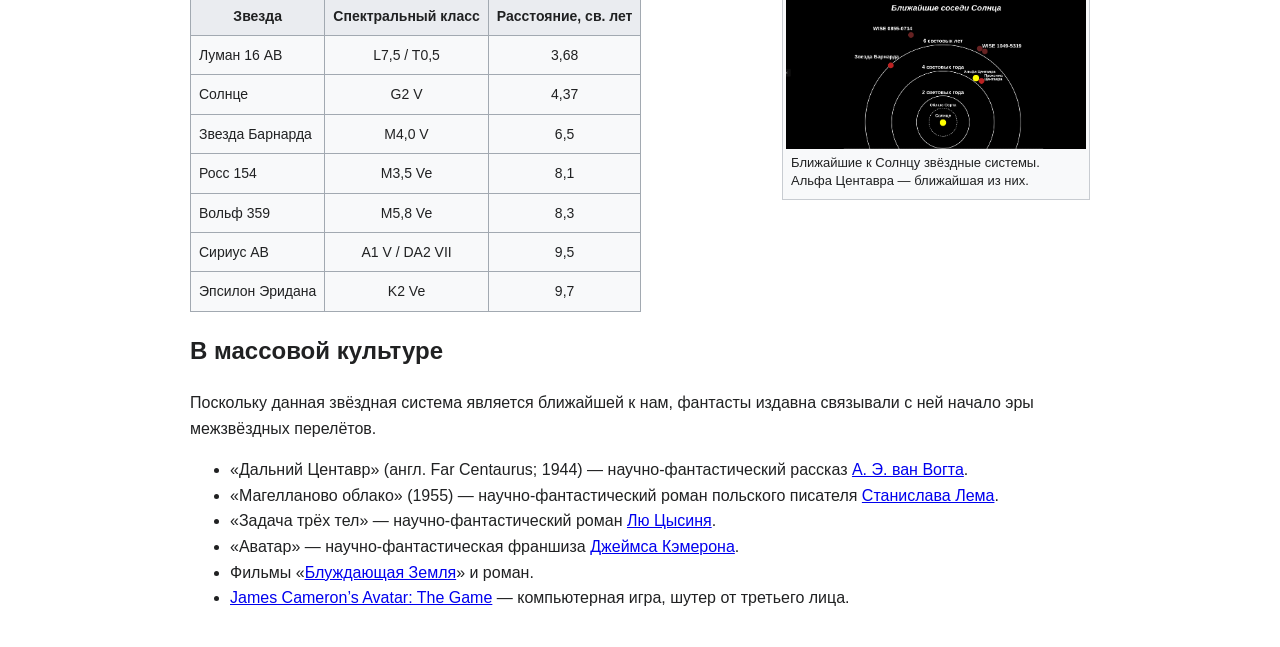
<file: сайт/undex2.html>
<!doctype html>
<html lang="ru">
<head>
  <meta charset="utf-8">
  <meta name="viewport" content="width=device-width, initial-scale=1">
  <title>Альфа Центавра — Википедия</title>
  <link rel="stylesheet" href="style.css">
</head>
<body>
  <h1>Альфа Центавра</h1>
  
  <p><i>Материал из Википедии — свободной энциклопедии</i></p>

  <table class="infobox">
    <caption><b>Альфа Центавра ABC</b></caption>
    <tr>
      <td colspan="2" style="text-align: center;">
        <img src="images/image1.png" alt="Альфа Центавра" width="240"><br>
        <small>Кратная звезда</small>
      </td>
    </tr>
    <tr>
      <th colspan="2" style="background-color: #eaf3ff; text-align: center;">Наблюдательные данные<br><small>(Эпоха J2000.0)</small></th>
    </tr>
    <tr>
      <td>Прямое восхождение</td>
      <td>14ч 39м</td>
    </tr>
    <tr>
      <td>Склонение</td>
      <td>−60° 50′</td>
    </tr>
    <tr>
      <td>Расстояние</td>
      <td>1,346 ± 0,002 пк</td>
    </tr>
    <tr>
      <td>Видимая звёздная величина (V)</td>
      <td>−0,01 / +1,34 / +11,05</td>
    </tr>
    <tr>
      <td>Созвездие</td>
      <td>Центавр</td>
    </tr>
    <tr>
      <th colspan="2" style="background-color: #eaf3ff; text-align: center;">Астрометрия</th>
    </tr>
    <tr>
      <td>Лучевая скорость (R<sub>v</sub>)</td>
      <td>−21,6 км/c</td>
    </tr>
    <tr>
      <td>Параллакс (π)</td>
      <td>747,23 ± 1,17 mas</td>
    </tr>
    <tr>
      <th colspan="2" style="background-color: #eaf3ff; text-align: center;">Спектральные характеристики</th>
    </tr>
    <tr>
      <td>Спектральный класс</td>
      <td>G2V</td>
    </tr>
    <tr>
      <td>Показатель цвета</td>
      <td>0,71 / 0,88 / 1,97</td>
    </tr>
    <tr>
      <th colspan="2" style="background-color: #eaf3ff; text-align: center;">Физические характеристики</th>
    </tr>
    <tr>
      <td>Масса</td>
      <td>1,10 / 0,90 / 0,123 M<sub>⊙</sub></td>
    </tr>
    <tr>
      <td>Радиус</td>
      <td>1,227 / 0,865 / 0,14 R<sub>⊙</sub></td>
    </tr>
    <tr>
      <td>Температура</td>
      <td>5750 / 5250 / 2700 K</td>
    </tr>
  </table>

  <p><b>А́льфа Цента́вра</b>, α Центавра — тройная звёздная система в созвездии <a href="https://ru.wikipedia.org/wiki/Центавр_(созвездие)" target="_blank">Центавра</a>. Два компонента, солнцеподобные α Центавра А и α Центавра B, невооружённому глазу видны как одна звезда −0,27<sup>m</sup>, благодаря чему α Центавра является третьей по яркости звездой ночного неба. Третий компонент — невидимый невооружённым глазом красный карлик <a href="https://ru.wikipedia.org/wiki/Проксима_Центавра" target="_blank">Проксима Центавра</a>, или α Центавра C, который находится от яркой двойной звезды на угловом расстоянии 2,2°. Все три являются ближайшими к <a href="https://ru.wikipedia.org/wiki/Солнце" target="_blank">Солнцу</a> звёздами (4,36 световых года), причём на данный момент Проксима Центавра несколько ближе остальных.</p>

  <div class="thumb">
    <img src="images/image3.jpg" alt="Созвездие Центавра">
    <div class="thumb-caption">Расположение Альфы Центавра в созвездии</div>
  </div>

  <p>Несмотря на свою яркость и близость, альфа Центавра отсутствует на <a href="https://ru.wikipedia.org/wiki/Флаг_Бразилии" target="_blank">флаге Бразилии</a>, где изображено 27 звёзд, видимых в Южном полушарии.</p>

  <h2>Характеристики системы</h2>
  <p>Две главные звезды α Центавра А и α Центавра B принадлежат <a href="https://ru.wikipedia.org/wiki/Главная_последовательность" target="_blank">главной последовательности</a> и близки по характеристикам к Солнцу. α Центавра А имеет тот же <a href="https://ru.wikipedia.org/wiki/Спектральный_класс" target="_blank">спектральный класс</a> (G2V) и близкую температуру (~5790 К), что и Солнце, однако она на 10 % массивнее его. Номинально, в зрелом возрасте звезда такой массы должна быть горячее и соответствовать классу G0V–G1V (~6000 К). Текущие «солнечные» параметры объясняются её более почтенным возрастом (5,3–6 млрд лет) и повышенной <a href="https://ru.wikipedia.org/wiki/Металличность" target="_blank">металличностью</a>.</p>

  <p>Основная пара звезд вращается вокруг общего центра с орбитальным периодом 79 лет. Их эллиптическая орбита эксцентрична, так что расстояние между A и B варьируется от 35,6 а. е., что примерно равно расстоянию между <a href="https://ru.wikipedia.org/wiki/Плутон_(карликовая_планета)" target="_blank">Плутоном</a> и Солнцем, до 11,2 а. е., что примерно равно расстоянию между <a href="https://ru.wikipedia.org/wiki/Сатурн" target="_blank">Сатурном</a> и Солнцем.</p>

  <p>Кинематические характеристики Проксимы Центавра отличаются от характеристик главных звёзд системы. Проксиму от α Центавра AB на небесной сфере отделяет угловое расстояние около 2°, что в 4 раза больше углового диаметра <a href="https://ru.wikipedia.org/wiki/Луна" target="_blank">Луны</a>. Проксима Центавра (лат. proxima — «ближайшая») находится примерно в 15 000 ± 700 а.е. (около 0,21 св. года) от двух центральных звёзд системы.</p>

  <h3>Координаты звёзд</h3>
  <p>Координаты α Центавра А:</p>
  <ul>
    <li>прямое восхождение α2000 = 14ч39м36с,5,</li>
    <li>склонение δ2000 = −60°50′02″.</li>
  </ul>
  <p>Координаты α Центавра B:</p>
  <ul>
    <li>прямое восхождение α2000 = 14ч39м35с,1,</li>
    <li>склонение δ2000 = −60°50′13″.</li>
  </ul>
  
  <div style="margin: 20px 0 30px 0;">
    <img src="images/image2.jpg" alt="Орбита Альфы Центавра" style="max-width: 100%; border: 1px solid #c8ccd1; padding: 3px; background-color: #f8f9fa;">
    <div style="font-size: 13px; color: #555; margin-top: 5px;">Сравнительные размеры компонентов системы α Центавра и Солнца</div>
  </div>
  
  <table class="wikitable" style="width: 100%; margin-top: 20px;">
    <tr>
      <th></th>
      <th>α Центавра А</th>
      <th>α Центавра B</th>
      <th>Проксима Центавра</th>
    </tr>
    <tr>
      <td>Абсолютная звёздная величина</td>
      <td>4,38</td>
      <td>5,71</td>
      <td>15,53</td>
    </tr>
    <tr>
      <td>Спектральный класс</td>
      <td>G2V</td>
      <td>K1V</td>
      <td>M5,5Ve</td>
    </tr>
    <tr>
      <td>Светимость (в солнечных)</td>
      <td>1,519</td>
      <td>0,5</td>
      <td>6⋅10<sup>−5</sup></td>
    </tr>
    <tr>
      <td>Диаметр (в солнечных)</td>
      <td>1,227</td>
      <td>0,865</td>
      <td>0,14</td>
    </tr>
    <tr>
      <td>Расстояние до Солнца, св. лет <sup>(1)</sup></td>
      <td colspan="2">4,36</td>
      <td>4,22</td>
    </tr>
  </table>
  <p style="font-size: 12px; color: #555;"><sup>(1)</sup> (учитывается время, которое прошёл свет до Солнца, а не наоборот, и с учётом искривления света под воздействием центра нашей галактики и иных объектов)</p>
  
  <h2>Наблюдения</h2>
  <div class="thumb" style="width: 320px; margin-bottom: 10px;">
    <img src="images/image4.png" alt="Движение звёзд в системе Альфы Центавра" style="width: 100%;">
    <div class="thumb-caption" style="font-size: 13px; padding: 5px;">
      <b>Кажущееся и истинное движение звёзд в системе Альфы Центавра.</b> 
      Компонент A для наглядности полагается неподвижным, и показано относительное орбитальное движение компонента B. Тонкий эллипс обозначает траекторию, видимую с Земли; истинной же является форма орбиты, если рассматривать её перпендикулярно плоскости орбитального движения. Исходя из скорости обращения, радиальное разделение A и B вдоль линии визирования достигло максимума в 2007 году, когда B находился за A. На орбите здесь указаны 80 точек, расстояние во времени между которыми приближённо равно 0,99888 лет, или 364,84 дня.
    </div>
  </div>
  <p>Главные звёзды системы A и B слишком близки друг к другу, чтобы их можно было различить невооружённым глазом, поскольку угловое расстояние между ними варьируется между 1,7 и 22 угловыми секундами, но, благодаря вытянутости орбит, обе звезды легко различимы с помощью небольших (диаметром объектива порядка 5 см) <a href="https://ru.wikipedia.org/wiki/Телескоп" target="_blank">телескопов</a>.</p>

  <p>В южном полушарии альфа Центавра образует внешнюю звезду Указателей, или Южных указателей (навигационный <a href="https://ru.wikipedia.org/wiki/Астеризм_(астрономия)" target="_blank">астеризм</a>), названных так потому, что линия через бету Центавра (Хадар, Агену), в 4,5° западнее, указывает прямо на созвездие <a href="https://ru.wikipedia.org/wiki/Южный_Крест" target="_blank">Южный крест</a>. «Указатели» легко отличают настоящий Южный крест от Ложного креста.</p>

  <p>Южнее широты −29°30' звезда альфа Центавра является незаходящей звездой. Среди городов, где она никогда не заходит за горизонт, — <a href="https://ru.wikipedia.org/wiki/Сантьяго" target="_blank">Сантьяго</a>, <a href="https://ru.wikipedia.org/wiki/Монтевидео" target="_blank">Монтевидео</a>, <a href="https://ru.wikipedia.org/wiki/Буэнос-Айрес" target="_blank">Буэнос-Айрес</a>, <a href="https://ru.wikipedia.org/wiki/Порту-Алегри" target="_blank">Порту-Алегри</a>, <a href="https://ru.wikipedia.org/wiki/Кейптаун" target="_blank">Кейптаун</a>, <a href="https://ru.wikipedia.org/wiki/Канберра" target="_blank">Канберра</a>, <a href="https://ru.wikipedia.org/wiki/Сидней" target="_blank">Сидней</a>, <a href="https://ru.wikipedia.org/wiki/Мельбурн" target="_blank">Мельбурн</a>. Так же как и Южный крест, эта звезда расположена слишком глубоко в Южном полушарии неба, чтобы наблюдаться из средних северных широт.</p>
  
  <div style="text-align: center; margin: 30px 0;">
    <img src="images/image5.png" alt="Планетная система Альфы Центавра" style="max-width: 100%; height: auto; border: 1px solid #c8ccd1; padding: 3px; background-color: #f8f9fa;">
    <div style="font-size: 13px; color: #202122; margin-top: 8px; max-width: 800px; margin-left: auto; margin-right: auto; text-align: left;">
      <b>Сравнение размеров планет в системе Альфы Центавра.</b> Схематичное изображение.
    </div>
  </div>
  
  <h2>Планетная система</h2>
  <p>На март 2022 года в системе известны одна подтверждённая и три неподтверждённые <a href="https://ru.wikipedia.org/wiki/Экзопланета" target="_blank">экзопланеты</a>. Большое количество детальной информации об этой системе ожидается в ближайшие годы, от её обследования новыми телескопами: уже вступившим в строй <a href="https://ru.wikipedia.org/wiki/Джеймс_Уэбб_(телескоп)" target="_blank">JWST</a>, планируемым Толиман и другими.</p>

  <h3>Альфа Центавра A b</h3>
  <p>У Альфы Центавра A в 2019 году телескопом <a href="https://ru.wikipedia.org/wiki/Очень_большой_телескоп" target="_blank">VLT</a> был обнаружен кандидат в экзопланеты Альфа Центавра A b в <a href="https://ru.wikipedia.org/wiki/Зона_обитаемости" target="_blank">зоне обитаемости</a> с орбитальным радиусом и периодом, примерно равными земным, подтверждение (или опровержение) существования которого ещё предстоит.</p>
  <div class="thumb" style="width: 280px; margin-top: 5px;">
    <img src="images/image6.png" alt="Кандидат в экзопланеты C1" style="width: 100%;">
    <div class="thumb-caption" style="font-size: 13px; padding: 5px;">
      После маскирования и удаления артефактов детектора с оригинального изображения слева получается изображение справа, где проявляется кандидат в экзопланеты, обозначенный как C1.
    </div>
  </div>

  <h3>Альфа Центавра B b</h3>
  <p>Проводимые наблюдения долгое время не могли обнаружить планеты в системе Альфы Центавра. 6 октября 2012 года астрономы <a href="https://ru.wikipedia.org/wiki/Европейская_южная_обсерватория" target="_blank">Европейской южной обсерватории</a> объявили об открытии планеты Альфа Центавра B b с массой, близкой к земной, на орбите вокруг α Центавра B. Планета была обнаружена методом измерения колебаний <a href="https://ru.wikipedia.org/wiki/Лучевая_скорость" target="_blank">лучевых скоростей</a> с помощью спектрографа HARPS.</p>
  <p>В октябре 2015 года планета была «закрыта» (то есть признана несуществующей), так как было доказано, что 3,26-дневный RV-сигнал в измерениях женевской группы появился из-за особенностей математической обработки данных.</p>

  <h3>Проксима Центавра b или Альфа Центавра C b</h3>
  <p>12 августа 2016 года в журнале <a href="https://ru.wikipedia.org/wiki/Der_Spiegel" target="_blank">Der Spiegel</a> появилось сообщение об открытии планеты Проксима Центавра b в зоне обитаемости красного карлика Проксима Центавра. 24 августа 2016 года эта информация была подтверждена сотрудниками Европейской южной обсерватории.</p>

  <h3>Другие возможные планеты</h3>
  <p>Предполагаемые планеты могут обращаться отдельно вокруг α Центавра А или α Центавра B или Проксимы Центавра, или могут иметь большие орбиты вокруг двойной системы α Центавра АB[51][52]. Поскольку обе звезды приблизительно подобны Солнцу (например в возрасте и металличности), астрономы проявляют особенный интерес к поиску планет в этой системе. Несколько команд, заявивших о своих исследованиях в этом направлении, используют различные методы лучевой скорости или прохождения звёзд для исследования этой системы[41].</p>

  <p>Компьютерное моделирование показало возможность формирования планеты в пределах 1,1 а. е. (160 млн км) от α Центавра B, и что орбита этой планеты может оставаться стабильной не менее 250 миллионов лет[53]. Тела вокруг звезды A могут обращаться на немного больших расстояниях, вследствие более сильной гравитации звезды А. Кроме того, отсутствие <a href="https://ru.wikipedia.org/wiki/Коричневый_карлик" target="_blank">коричневых карликов</a> и <a href="https://ru.wikipedia.org/wiki/Газовый_гигант" target="_blank">газовых гигантов</a> вокруг А и В, наоборот, увеличивают шансы обнаружения планет земного типа[54]. По состоянию на 2002 год технологии не позволяли обнаружить планеты земной группы вокруг Альфы Центавра[54]. Но теоретические расчёты возможностей обнаружения методом лучевой скорости показали, что целенаправленные и регулярные исследования телескопом класса 1m[прояснить] могут с большой вероятностью обнаружить гипотетическую планету с массой в 1,8 массы Земли в зоне обитаемости α Центавра B в течение трёх лет[55].</p>

  <p>По данным наблюдений космического телескопа <a href="https://ru.wikipedia.org/wiki/Хаббл_(телескоп)" target="_blank">Hubble</a> в 2013 и 2014 годах за звездой альфа Центавра B, учёные предположили возможность существования у этой звезды планеты размером примерно с Землю, обращающейся вокруг Альфы Центавра B менее чем за 20,4 дня[56][57].</p>

  <p>Одно из исследований 2012 года, проведённое астрономами из <a href="https://ru.wikipedia.org/wiki/Эдинбургский_университет" target="_blank">Эдинбургского университета</a>, показывает, что у звезды α Центавра B обитаемая зона находится на расстоянии не менее 0,5 и не более 0,9 а. е. от звезды. При этом средняя температура поверхности гипотетической планеты в пределах этой зоны будет отличаться всего на 4—5 кельвинов в зависимости от расстояния до второй звезды α Центавра А. Моделирование показывает, что планета, обращающаяся вокруг α Центавра B, будет лишь раз в 70 лет приближаться к звезде α Центавра А на расстояние, при котором эта звезда будет влиять на климат планеты. В остальное время она влияния на климат планеты оказывать не будет. Также исследователи отмечают, что подобные сценарии возможны только при наличии на планете океанов, подобных земным. Если же планета будет представлять собой сухую пустыню, как Марс, то колебания температуры будут гораздо сильнее[58].</p>

  <p>В 2019 году с помощью теплового инфракрасного коронографа NEAR (англ. Near Earths in the AlphaCen Region), установленного на одном из четырёх 8,2-метровых телескопов комплекса Очень большого телескопа Европейской южной обсерватории в Чили, в системе Альфа Центавра начался поиск планет в «обитаемой зоне» у звёзд A и B[59]. После почти 100 часов наблюдений спектрометром VISIR в инфракрасном диапазоне на длине волн менее 10 микрон и удаления ложных сигналов, на окончательном изображении выявили источник света «C1», который может быть экзопланетой Альфа Центавра A b размером с Нептун внутри обитаемой зоны или пылевым диском[60].</p>

  <h2>Межзвёздные полёты</h2>
  <p>Предполагается, что Альфа Центавра станет одной из первых целей <a href="https://ru.wikipedia.org/wiki/Межзвёздный_полёт" target="_blank">межзвёздных полётов</a>. Преодоление расстояния между Солнцем и α Центавра при использовании современных технологий в разумные сроки невозможно. Однако возможности технологий <a href="https://ru.wikipedia.org/wiki/Солнечный_парус" target="_blank">солнечного паруса</a> или <a href="https://ru.wikipedia.org/wiki/Ядерный_ракетный_двигатель" target="_blank">ядерного ракетного двигателя</a> могут позволить совершить такой перелёт за несколько десятилетий. В 2016 году было заявлено о начале подготовки полёта «наноспутника на лазерных парусах» (<a href="https://ru.wikipedia.org/wiki/Breakthrough_Starshot" target="_blank">Breakthrough Starshot</a>) на Альфу Центавра, который может преодолеть расстояние до ближайшей звезды за 15 лет.</p>

  <h2>Ближайшее окружение звезды</h2>
  <p>Следующие звёздные системы находятся на расстоянии в пределах 10 световых лет от системы Альфы Центавра:</p>
  <div class="thumb" style="width: 300px; margin-bottom: 10px;">
    <img src="images/image7.png" alt="Ближайшее окружение Альфы Центавра" style="width: 100%;">
    <div class="thumb-caption" style="font-size: 13px; padding: 5px;">
      Ближайшие к Солнцу звёздные системы. Альфа Центавра — ближайшая из них.
    </div>
  </div>

  <table class="wikitable">
    <tr>
      <th>Звезда</th>
      <th>Спектральный класс</th>
      <th>Расстояние, св. лет</th>
    </tr>
    <tr>
      <td>Луман 16 AB</td>
      <td>L7,5 / T0,5</td>
      <td>3,68</td>
    </tr>
    <tr>
      <td>Солнце</td>
      <td>G2 V</td>
      <td>4,37</td>
    </tr>
    <tr>
      <td>Звезда Барнарда</td>
      <td>M4,0 V</td>
      <td>6,5</td>
    </tr>
    <tr>
      <td>Росс 154</td>
      <td>M3,5 Ve</td>
      <td>8,1</td>
    </tr>
    <tr>
      <td>Вольф 359</td>
      <td>M5,8 Ve</td>
      <td>8,3</td>
    </tr>
    <tr>
      <td>Сириус AB</td>
      <td>A1 V / DA2 VII</td>
      <td>9,5</td>
    </tr>
    <tr>
      <td>Эпсилон Эридана</td>
      <td>K2 Ve</td>
      <td>9,7</td>
    </tr>
  </table>

  <h2>В массовой культуре</h2>
  <p>Поскольку данная звёздная система является ближайшей к нам, фантасты издавна связывали с ней начало эры межзвёздных перелётов.</p>
  <ul>
    <li>«Дальний Центавр» (англ. Far Centaurus; 1944) — научно-фантастический рассказ <a href="https://ru.wikipedia.org/wiki/Ван_Вогт,_Альфред_Элтон" target="_blank">А. Э. ван Вогта</a>.</li>
    <li>«Магелланово облако» (1955) — научно-фантастический роман польского писателя <a href="https://ru.wikipedia.org/wiki/Лем,_Станислав" target="_blank">Станислава Лема</a>.</li>
    <li>«Задача трёх тел» — научно-фантастический роман <a href="https://ru.wikipedia.org/wiki/Лю_Цысинь" target="_blank">Лю Цысиня</a>.</li>
    <li>«Аватар» — научно-фантастическая франшиза <a href="https://ru.wikipedia.org/wiki/Кэмерон,_Джеймс" target="_blank">Джеймса Кэмерона</a>.</li>
    <li>Фильмы «<a href="https://ru.wikipedia.org/wiki/Блуждающая_Земля" target="_blank">Блуждающая Земля</a>» и роман.</li>
    <li><a href="https://ru.wikipedia.org/wiki/James_Cameron’s_Avatar:_The_Game" target="_blank">James Cameron’s Avatar: The Game</a> — компьютерная игра, шутер от третьего лица.</li>
  </ul>

</body>
</html>
</file>
<file: style.css>
* {
  box-sizing: border-box;
}

body {
  font-family: Arial, sans-serif;
  font-size: 1rem;
  line-height: 1.5;
  margin: 0;
  color: #19324D;
  background-color: #EEF4FC;
  overflow-wrap: anywhere; 
}


header {
  background-color: #245A91;
  color: #FFFFFF;
  padding: 20px;
  text-align: center;
}

header > p {
  margin: 0;
  font-weight: 600;
  font-size: 1.25rem;
  max-width: 860px;
  margin: 0 auto;
}


.menu-wrap {
  max-width: 860px;
  margin: 0 auto;
  padding: 15px 20px 0;
}

nav {
  display: flex;
  flex-wrap: wrap;
  gap: 12px;
  margin-bottom: 20px;
}

nav a {
  display: block;
  padding: 8px 14px;
  color: #245A91;
  background-color: #FFFFFF;
  border: 1px solid #245A91;
  border-radius: 6px;
  text-decoration: none;
  max-width: 100%; 
}

nav a:hover {
  background-color: #245A91;
  color: #FFFFFF;
}


main.page {
  max-width: 860px;
  margin: 0 auto;
  padding: 0 20px 32px;
}

h1,
h2,
a {
  color: #245A91;
}

h1 {
  font-size: 1.9rem;
  margin: 8px 0 4px;
}

h2 {
  font-size: 1.3rem;
  margin: 0 0 8px;
}

a {
  text-decoration: underline;
}

/* ===== Картинки ===== */
img {
  max-width: 100%;
  height: auto;
  border-radius: 8px;
}

main > img {
  display: block;
  margin: 16px 0;
}

.card img {
  display: block;
  width: 100%;
  max-width: 18rem;
  margin: 12px 0;
}

/* Карточки  */
.card {
  background-color: #FFFFFF;
  border: 4px solid #245A91;
  border-radius: 0.5rem;
  padding: 1rem;
  margin-bottom: 1rem;
}

.card .specs {
  background-color: #245A91;
  color: #FFFFFF;
  padding: 0.5rem;
  font-weight: bold;
  margin: 0 0 8px;
  border-radius: 4px;
}

.card .description {
  background-color: #FEF3C7;
  color: #78350F;
  padding: 0.5rem;
  margin: 0 0 8px;
  border-radius: 4px;
}


.products {
  display: flex;
  flex-wrap: wrap;
  gap: 1rem;
}

.products > .card {
  flex: 1 1 16rem;
  min-width: 0;
  margin-bottom: 0; 
}

/* ===== Форма ===== */
.request-form {
  background-color: #FFFFFF;
  border: 1px solid #94A3B8;
  border-radius: 0.5rem;
  padding: 1rem;
}

fieldset {
  border: 1px solid #d6e2f2;
  border-radius: 10px;
  padding: 16px 18px;
  margin: 0 0 18px;
}

legend {
  font-weight: 700;
  color: #245A91;
  padding: 0 6px;
}

.form-field {
  margin: 0 0 1rem;
}

.form-field > label {
  display: block;
  margin-bottom: 0.35rem;
  font-weight: bold;
}

.request-form input,
.request-form select,
.request-form textarea,
.request-form button {
  font: inherit;
}

.request-form select,
.request-form input[type="number"],
.request-form input[type="email"],
.request-form textarea {
  width: 100%;
  padding: 0.6rem;
  border: 1px solid #64748B;
  border-radius: 0.35rem;
  min-width: 0; 
  max-width: 100%; 
}

.request-form input[type="range"] {
  width: 100%;
}

.request-form textarea {
  resize: vertical;
}

small {
  color: #5b7391;
}

.request-form button {
  padding: 0.65rem 1rem;
  border: 2px solid #245A91;
  border-radius: 0.35rem;
  background-color: #245A91;
  color: #FFFFFF;
  font-weight: 600;
  cursor: pointer;
}

.request-form button:hover {
  background-color: #19324D;
  border-color: #19324D;
}


input[type="checkbox"],
input[type="range"] {
  accent-color: #245A91;
}

/* ===== Фокус ===== */
a:focus-visible,
input:focus-visible,
select:focus-visible,
textarea:focus-visible,
button:focus-visible {
  outline: 3px solid #C2410C;
  outline-offset: 3px;
}

/* ===== Подвал ===== */
footer {
  max-width: 860px;
  margin: 0 auto;
  padding: 16px 20px 32px;
  color: #5b7391;
  font-size: 0.9rem;
  border-top: 1px solid #d6e2f2;
}

@media (max-width: 600px) {
  main.page {
    padding: 0.75rem;
  }
  .products > .card {
    flex-basis: 100%; 
  }
}
</file>
<file: сайт/style.css>
body {
  font-family: sans-serif;
  line-height: 1.6;
  color: #202122;
  background-color: #ffffff;
  max-width: 900px;
  margin: 0 auto;
  padding: 20px;
}

h1 {
  font-family: 'Linux Libertine', Georgia, Times, serif;
  font-size: 28px;
  font-weight: normal;
  border-bottom: 1px solid #a2a9b1;
  padding-bottom: 5px;
  margin-bottom: 10px;
}

p {
  margin-bottom: 15px;
}
/* Стили для инфобокса (карточки справа) */
.infobox {
  float: right;              /* Прижимает таблицу вправо */
  clear: right;              /* Запрещает другим плавающим элементам прилипать справа */
  width: 300px;              /* Ширина карточки */
  margin-left: 20px;         /* Отступ слева, чтобы текст не прилипал */
  margin-bottom: 20px;       /* Отступ снизу */
  border: 1px solid #a2a9b1; /* Серая рамка, как в Википедии */
  background-color: #f8f9fa; /* Светло-серый фон */
  border-collapse: collapse; /* Убирает двойные рамки между ячейками */
  font-size: 13px;           /* Текст в карточке обычно мельче */
  line-height: 1.4;
}

.infobox caption {
  font-size: 16px;
  padding: 10px;
  background-color: #eaf3ff; /* Голубоватый фон заголовка карточки */
  border-bottom: 1px solid #a2a9b1;
}

.infobox th {
  padding: 5px;
  border-top: 1px solid #a2a9b1;
}

.infobox td {
  padding: 5px;
  vertical-align: top;       /* Текст прижимается к верху ячеек */
  border-top: 1px solid #eaecf0; /* Тонкие разделители строк */
}

/* Стили для обычных вики-таблиц */
.wikitable {
  background-color: #f8f9fa;
  color: #202122;
  margin: 1em 0;
  border: 1px solid #a2a9b1;
  border-collapse: collapse;
}

.wikitable th, 
.wikitable td {
  border: 1px solid #a2a9b1;
  padding: 8px;
}

.wikitable th {
  background-color: #eaecf0;
  text-align: center;
  font-weight: bold;
}

.wikitable td {
  text-align: left;
}
/* Стили для картинок внутри текста (миниатюры) */
.thumb {
  float: right;              /* По умолчанию прижимаем вправо */
  clear: right;
  margin: 0 0 15px 20px;     /* Отступы: снизу и слева */
  border: 1px solid #c8ccd1;
  background-color: #f8f9fa;
  padding: 3px;
  font-size: 13px;
  line-height: 1.4;
  width: 240px;              /* Ширина картинки вместе с рамкой */
}

.thumb img {
  width: 100%;               /* Картинка занимает всю ширину блока */
  display: block;
}

.thumb-caption {
  padding: 5px 5px 0 5px;
  color: #202122;
}

/* Если нужно прижать картинку влево */
.thumb-left {
  float: left;
  margin: 0 20px 15px 0;
}
/* Стили для обычных вики-таблиц (обновленные) */
.wikitable {
  background-color: #f8f9fa;
  color: #202122;
  margin: 1em 0;
  border: 1px solid #a2a9b1;
  border-collapse: collapse;
  font-size: 14px;
}

.wikitable th, 
.wikitable td {
  border: 1px solid #a2a9b1;
  padding: 8px;
  text-align: center; /* В Википедии текст в таких таблицах по центру */
}

.wikitable th {
  background-color: #eaecf0;
  font-weight: bold;
}

/* Первый столбец (названия характеристик) в Википедии обычно выровнен по левому краю */
.wikitable td:first-child {
  text-align: left;
  background-color: #f8f9fa;
}
</file>
